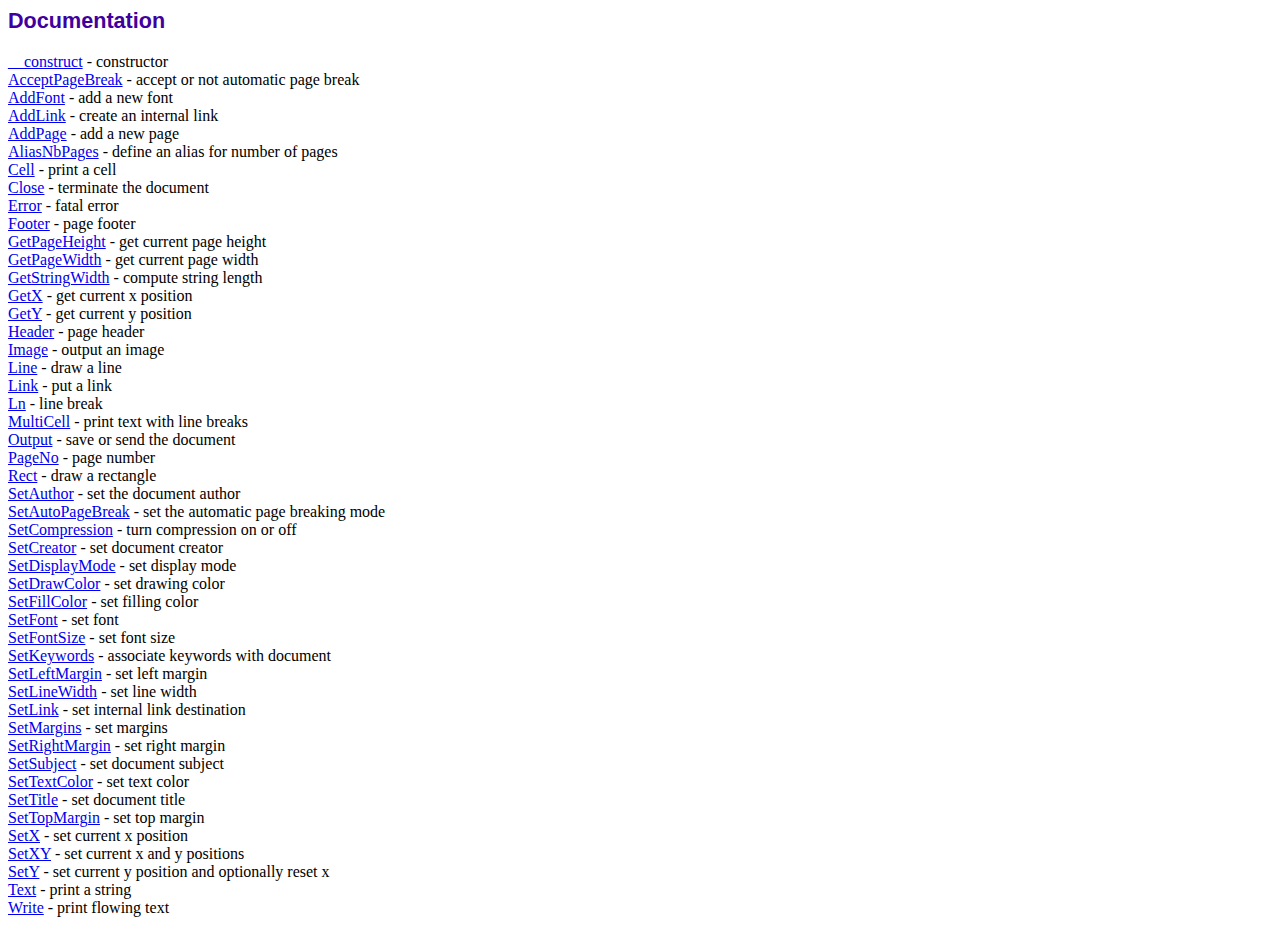
<file: fpdf/doc/index.htm>
<!DOCTYPE html PUBLIC "-//W3C//DTD HTML 4.01 Transitional//EN">
<html>
<head>
<meta http-equiv="Content-Type" content="text/html; charset=UTF-8">
<title>Documentation</title>
<link type="text/css" rel="stylesheet" href="../fpdf.css">
</head>
<body>
<h1>Documentation</h1>
<a href="__construct.htm">__construct</a> - constructor<br>
<a href="acceptpagebreak.htm">AcceptPageBreak</a> - accept or not automatic page break<br>
<a href="addfont.htm">AddFont</a> - add a new font<br>
<a href="addlink.htm">AddLink</a> - create an internal link<br>
<a href="addpage.htm">AddPage</a> - add a new page<br>
<a href="aliasnbpages.htm">AliasNbPages</a> - define an alias for number of pages<br>
<a href="cell.htm">Cell</a> - print a cell<br>
<a href="close.htm">Close</a> - terminate the document<br>
<a href="error.htm">Error</a> - fatal error<br>
<a href="footer.htm">Footer</a> - page footer<br>
<a href="getpageheight.htm">GetPageHeight</a> - get current page height<br>
<a href="getpagewidth.htm">GetPageWidth</a> - get current page width<br>
<a href="getstringwidth.htm">GetStringWidth</a> - compute string length<br>
<a href="getx.htm">GetX</a> - get current x position<br>
<a href="gety.htm">GetY</a> - get current y position<br>
<a href="header.htm">Header</a> - page header<br>
<a href="image.htm">Image</a> - output an image<br>
<a href="line.htm">Line</a> - draw a line<br>
<a href="link.htm">Link</a> - put a link<br>
<a href="ln.htm">Ln</a> - line break<br>
<a href="multicell.htm">MultiCell</a> - print text with line breaks<br>
<a href="output.htm">Output</a> - save or send the document<br>
<a href="pageno.htm">PageNo</a> - page number<br>
<a href="rect.htm">Rect</a> - draw a rectangle<br>
<a href="setauthor.htm">SetAuthor</a> - set the document author<br>
<a href="setautopagebreak.htm">SetAutoPageBreak</a> - set the automatic page breaking mode<br>
<a href="setcompression.htm">SetCompression</a> - turn compression on or off<br>
<a href="setcreator.htm">SetCreator</a> - set document creator<br>
<a href="setdisplaymode.htm">SetDisplayMode</a> - set display mode<br>
<a href="setdrawcolor.htm">SetDrawColor</a> - set drawing color<br>
<a href="setfillcolor.htm">SetFillColor</a> - set filling color<br>
<a href="setfont.htm">SetFont</a> - set font<br>
<a href="setfontsize.htm">SetFontSize</a> - set font size<br>
<a href="setkeywords.htm">SetKeywords</a> - associate keywords with document<br>
<a href="setleftmargin.htm">SetLeftMargin</a> - set left margin<br>
<a href="setlinewidth.htm">SetLineWidth</a> - set line width<br>
<a href="setlink.htm">SetLink</a> - set internal link destination<br>
<a href="setmargins.htm">SetMargins</a> - set margins<br>
<a href="setrightmargin.htm">SetRightMargin</a> - set right margin<br>
<a href="setsubject.htm">SetSubject</a> - set document subject<br>
<a href="settextcolor.htm">SetTextColor</a> - set text color<br>
<a href="settitle.htm">SetTitle</a> - set document title<br>
<a href="settopmargin.htm">SetTopMargin</a> - set top margin<br>
<a href="setx.htm">SetX</a> - set current x position<br>
<a href="setxy.htm">SetXY</a> - set current x and y positions<br>
<a href="sety.htm">SetY</a> - set current y position and optionally reset x<br>
<a href="text.htm">Text</a> - print a string<br>
<a href="write.htm">Write</a> - print flowing text<br>
</body>
</html>
</file>
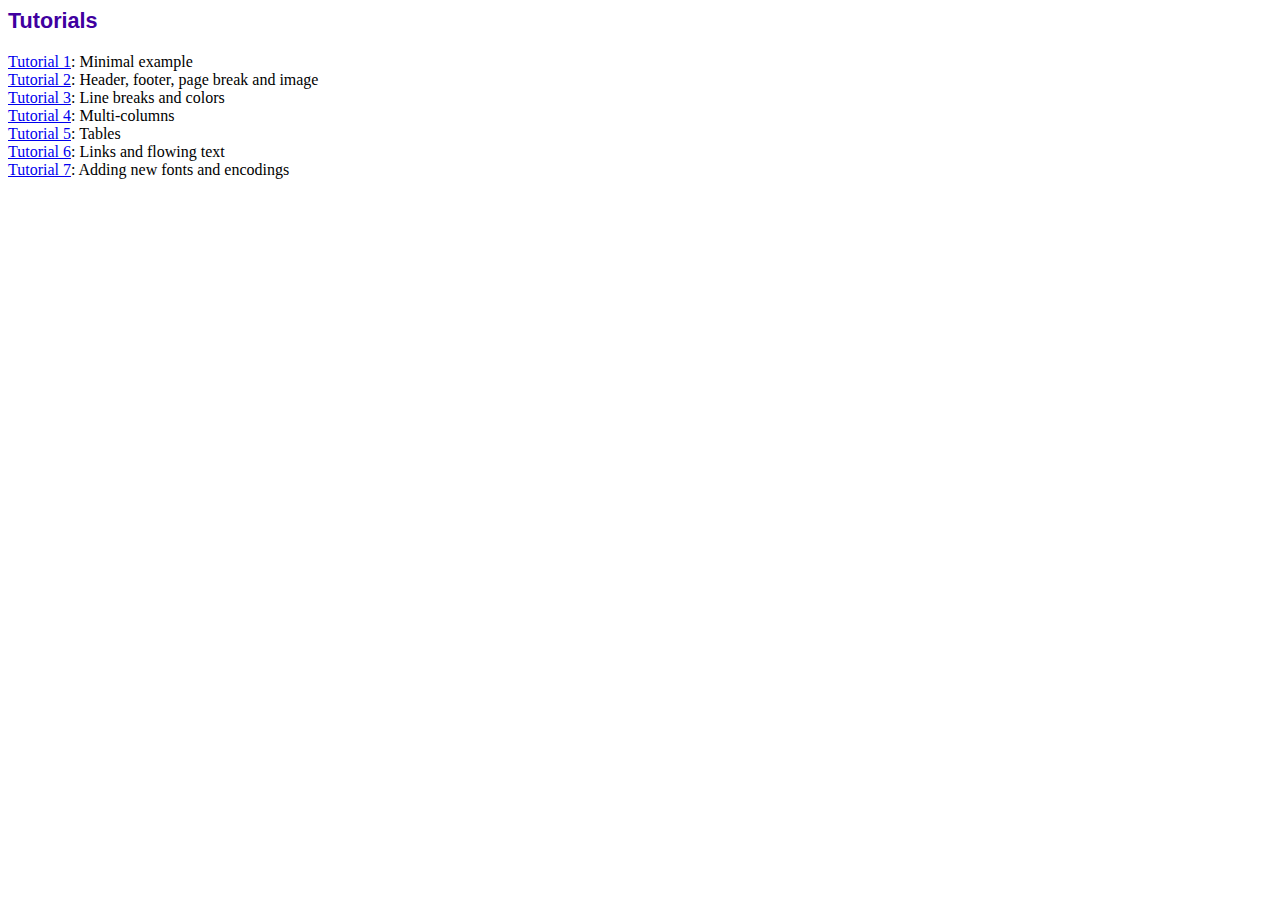
<file: fpdf/tutorial/index.htm>
<!DOCTYPE html PUBLIC "-//W3C//DTD HTML 4.01 Transitional//EN">
<html>
<head>
<meta http-equiv="Content-Type" content="text/html; charset=UTF-8">
<title>Tutorials</title>
<link type="text/css" rel="stylesheet" href="../fpdf.css">
</head>
<body>
<h1>Tutorials</h1>
<ul style="list-style-type:none; margin-left:0; padding-left:0">
<li><a href="tuto1.htm">Tutorial 1</a>: Minimal example</li>
<li><a href="tuto2.htm">Tutorial 2</a>: Header, footer, page break and image</li>
<li><a href="tuto3.htm">Tutorial 3</a>: Line breaks and colors</li>
<li><a href="tuto4.htm">Tutorial 4</a>: Multi-columns</li>
<li><a href="tuto5.htm">Tutorial 5</a>: Tables</li>
<li><a href="tuto6.htm">Tutorial 6</a>: Links and flowing text</li>
<li><a href="tuto7.htm">Tutorial 7</a>: Adding new fonts and encodings</li>
</ul>
</body>
</html>
</file>
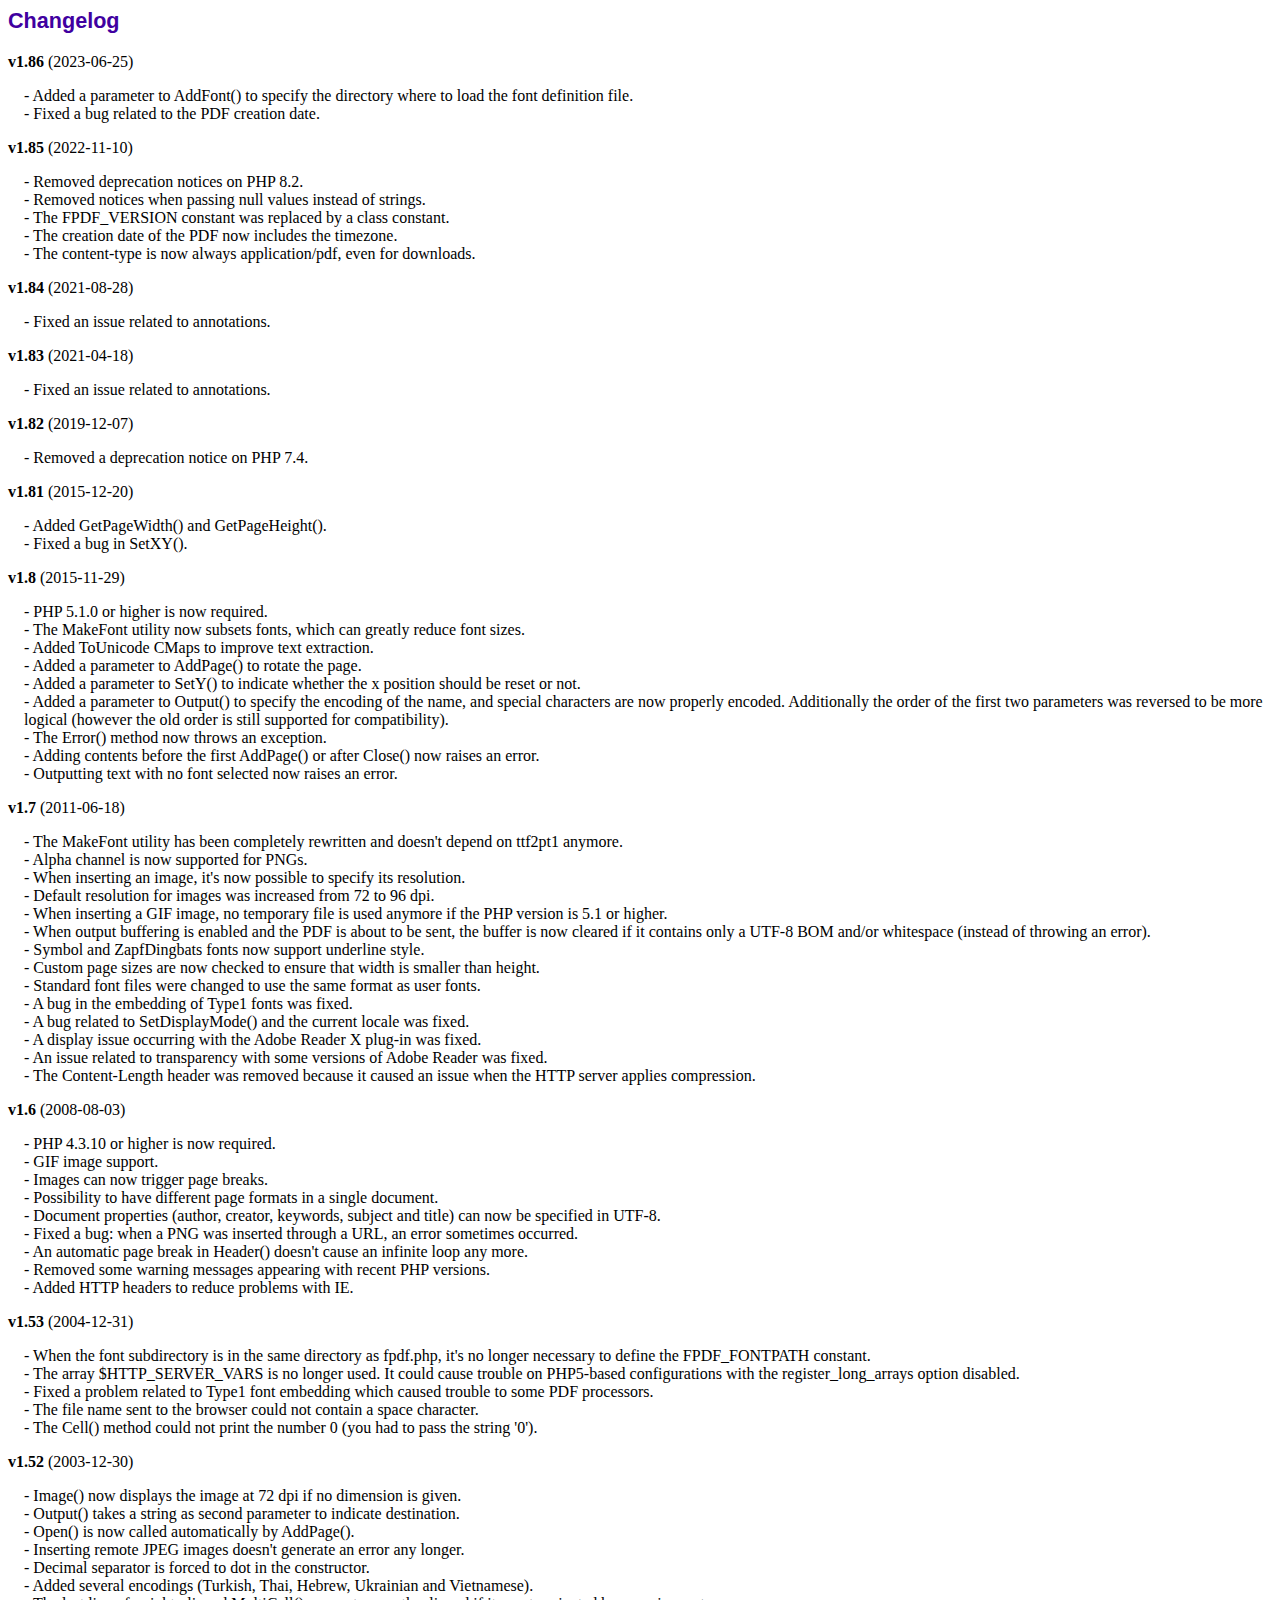
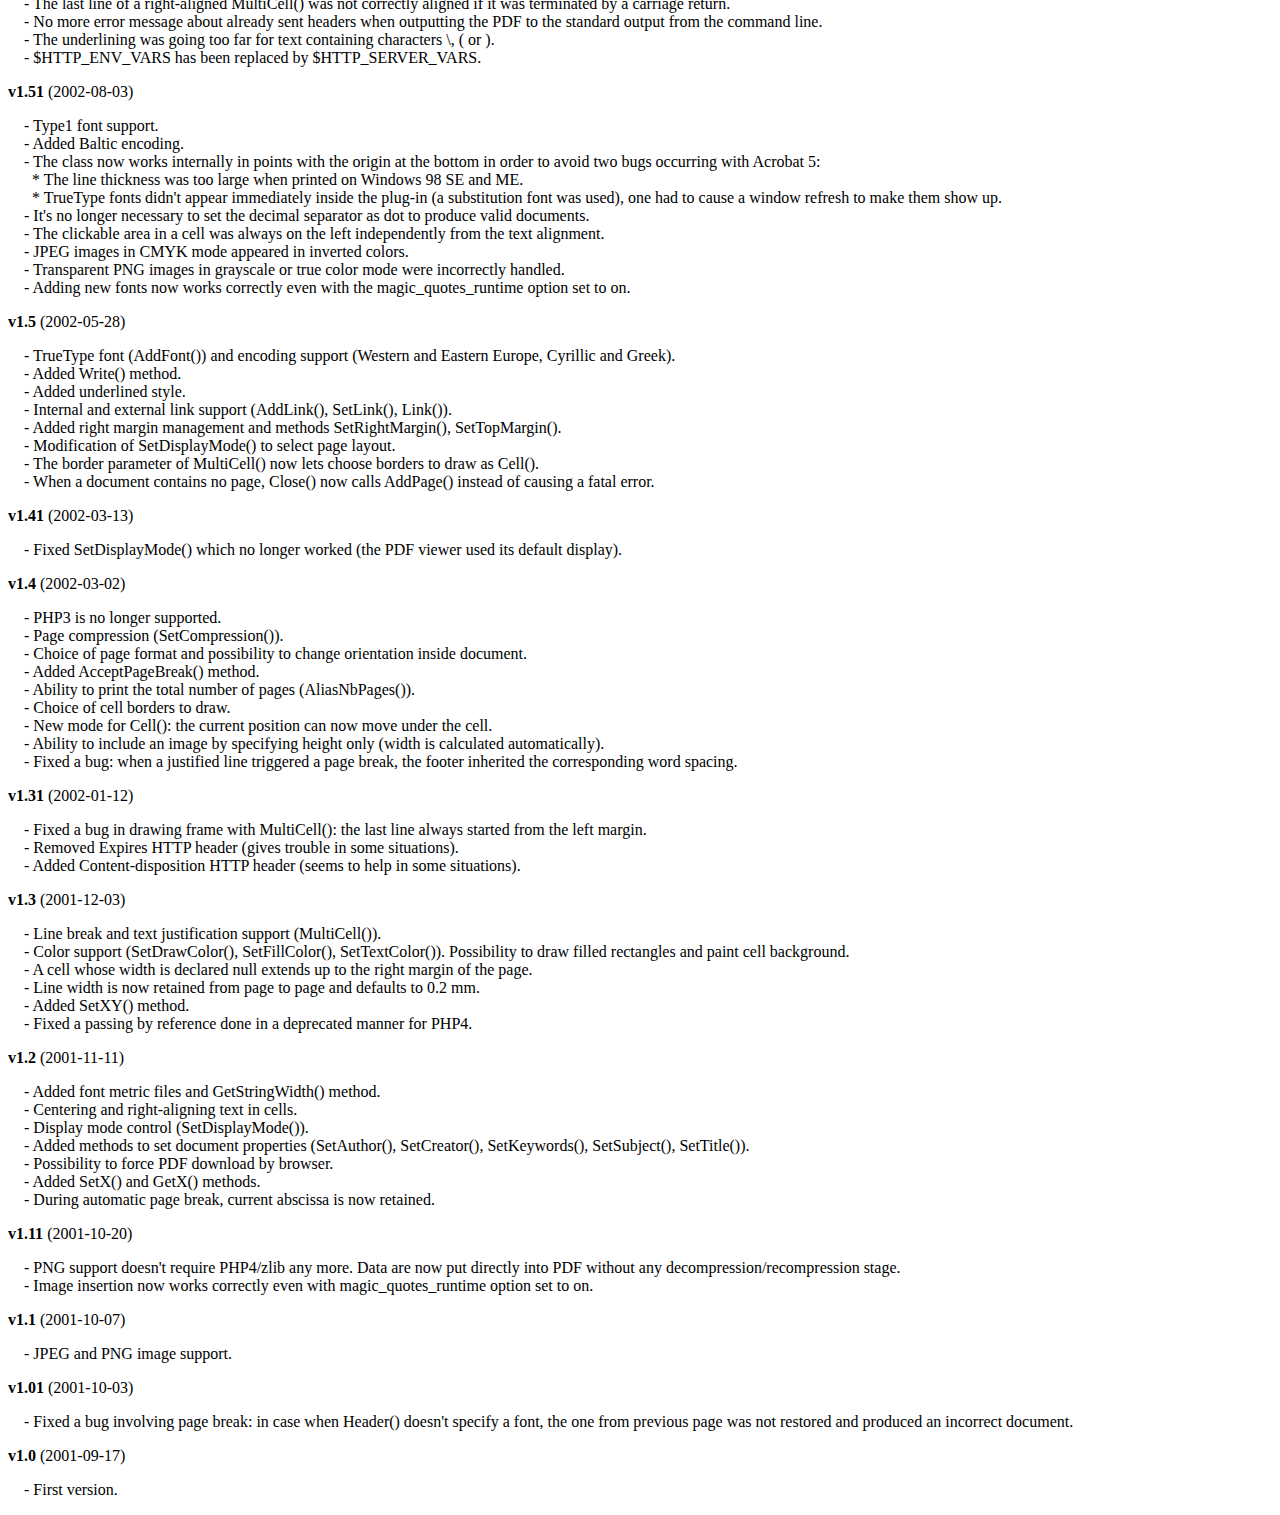
<file: fpdf/changelog.htm>
<!DOCTYPE html PUBLIC "-//W3C//DTD HTML 4.01 Transitional//EN">
<html>
<head>
<meta http-equiv="Content-Type" content="text/html; charset=UTF-8">
<title>Changelog</title>
<link type="text/css" rel="stylesheet" href="fpdf.css">
<style type="text/css">
dd {margin:1em 0 1em 1em}
</style>
</head>
<body>
<h1>Changelog</h1>
<dl>
<dt><strong>v1.86</strong> (2023-06-25)</dt>
<dd>
- Added a parameter to AddFont() to specify the directory where to load the font definition file.<br>
- Fixed a bug related to the PDF creation date.<br>
</dd>
<dt><strong>v1.85</strong> (2022-11-10)</dt>
<dd>
- Removed deprecation notices on PHP 8.2.<br>
- Removed notices when passing null values instead of strings.<br>
- The FPDF_VERSION constant was replaced by a class constant.<br>
- The creation date of the PDF now includes the timezone.<br>
- The content-type is now always application/pdf, even for downloads.<br>
</dd>
<dt><strong>v1.84</strong> (2021-08-28)</dt>
<dd>
- Fixed an issue related to annotations.<br>
</dd>
<dt><strong>v1.83</strong> (2021-04-18)</dt>
<dd>
- Fixed an issue related to annotations.<br>
</dd>
<dt><strong>v1.82</strong> (2019-12-07)</dt>
<dd>
- Removed a deprecation notice on PHP 7.4.<br>
</dd>
<dt><strong>v1.81</strong> (2015-12-20)</dt>
<dd>
- Added GetPageWidth() and GetPageHeight().<br>
- Fixed a bug in SetXY().<br>
</dd>
<dt><strong>v1.8</strong> (2015-11-29)</dt>
<dd>
- PHP 5.1.0 or higher is now required.<br>
- The MakeFont utility now subsets fonts, which can greatly reduce font sizes.<br>
- Added ToUnicode CMaps to improve text extraction.<br>
- Added a parameter to AddPage() to rotate the page.<br>
- Added a parameter to SetY() to indicate whether the x position should be reset or not.<br>
- Added a parameter to Output() to specify the encoding of the name, and special characters are now properly encoded. Additionally the order of the first two parameters was reversed to be more logical (however the old order is still supported for compatibility).<br>
- The Error() method now throws an exception.<br>
- Adding contents before the first AddPage() or after Close() now raises an error.<br>
- Outputting text with no font selected now raises an error.<br>
</dd>
<dt><strong>v1.7</strong> (2011-06-18)</dt>
<dd>
- The MakeFont utility has been completely rewritten and doesn't depend on ttf2pt1 anymore.<br>
- Alpha channel is now supported for PNGs.<br>
- When inserting an image, it's now possible to specify its resolution.<br>
- Default resolution for images was increased from 72 to 96 dpi.<br>
- When inserting a GIF image, no temporary file is used anymore if the PHP version is 5.1 or higher.<br>
- When output buffering is enabled and the PDF is about to be sent, the buffer is now cleared if it contains only a UTF-8 BOM and/or whitespace (instead of throwing an error).<br>
- Symbol and ZapfDingbats fonts now support underline style.<br>
- Custom page sizes are now checked to ensure that width is smaller than height.<br>
- Standard font files were changed to use the same format as user fonts.<br>
- A bug in the embedding of Type1 fonts was fixed.<br>
- A bug related to SetDisplayMode() and the current locale was fixed.<br>
- A display issue occurring with the Adobe Reader X plug-in was fixed.<br>
- An issue related to transparency with some versions of Adobe Reader was fixed.<br>
- The Content-Length header was removed because it caused an issue when the HTTP server applies compression.<br>
</dd>
<dt><strong>v1.6</strong> (2008-08-03)</dt>
<dd>
- PHP 4.3.10 or higher is now required.<br>
- GIF image support.<br>
- Images can now trigger page breaks.<br>
- Possibility to have different page formats in a single document.<br>
- Document properties (author, creator, keywords, subject and title) can now be specified in UTF-8.<br>
- Fixed a bug: when a PNG was inserted through a URL, an error sometimes occurred.<br>
- An automatic page break in Header() doesn't cause an infinite loop any more.<br>
- Removed some warning messages appearing with recent PHP versions.<br>
- Added HTTP headers to reduce problems with IE.<br>
</dd>
<dt><strong>v1.53</strong> (2004-12-31)</dt>
<dd>
- When the font subdirectory is in the same directory as fpdf.php, it's no longer necessary to define the FPDF_FONTPATH constant.<br>
- The array $HTTP_SERVER_VARS is no longer used. It could cause trouble on PHP5-based configurations with the register_long_arrays option disabled.<br>
- Fixed a problem related to Type1 font embedding which caused trouble to some PDF processors.<br>
- The file name sent to the browser could not contain a space character.<br>
- The Cell() method could not print the number 0 (you had to pass the string '0').<br>
</dd>
<dt><strong>v1.52</strong> (2003-12-30)</dt>
<dd>
- Image() now displays the image at 72 dpi if no dimension is given.<br>
- Output() takes a string as second parameter to indicate destination.<br>
- Open() is now called automatically by AddPage().<br>
- Inserting remote JPEG images doesn't generate an error any longer.<br>
- Decimal separator is forced to dot in the constructor.<br>
- Added several encodings (Turkish, Thai, Hebrew, Ukrainian and Vietnamese).<br>
- The last line of a right-aligned MultiCell() was not correctly aligned if it was terminated by a carriage return.<br>
- No more error message about already sent headers when outputting the PDF to the standard output from the command line.<br>
- The underlining was going too far for text containing characters \, ( or ).<br>
- $HTTP_ENV_VARS has been replaced by $HTTP_SERVER_VARS.<br>
</dd>
<dt><strong>v1.51</strong> (2002-08-03)</dt>
<dd>
- Type1 font support.<br>
- Added Baltic encoding.<br>
- The class now works internally in points with the origin at the bottom in order to avoid two bugs occurring with Acrobat 5:<br>&nbsp;&nbsp;* The line thickness was too large when printed on Windows 98 SE and ME.<br>&nbsp;&nbsp;* TrueType fonts didn't appear immediately inside the plug-in (a substitution font was used), one had to cause a window refresh to make them show up.<br>
- It's no longer necessary to set the decimal separator as dot to produce valid documents.<br>
- The clickable area in a cell was always on the left independently from the text alignment.<br>
- JPEG images in CMYK mode appeared in inverted colors.<br>
- Transparent PNG images in grayscale or true color mode were incorrectly handled.<br>
- Adding new fonts now works correctly even with the magic_quotes_runtime option set to on.<br>
</dd>
<dt><strong>v1.5</strong> (2002-05-28)</dt>
<dd>
- TrueType font (AddFont()) and encoding support (Western and Eastern Europe, Cyrillic and Greek).<br>
- Added Write() method.<br>
- Added underlined style.<br>
- Internal and external link support (AddLink(), SetLink(), Link()).<br>
- Added right margin management and methods SetRightMargin(), SetTopMargin().<br>
- Modification of SetDisplayMode() to select page layout.<br>
- The border parameter of MultiCell() now lets choose borders to draw as Cell().<br>
- When a document contains no page, Close() now calls AddPage() instead of causing a fatal error.<br>
</dd>
<dt><strong>v1.41</strong> (2002-03-13)</dt>
<dd>
- Fixed SetDisplayMode() which no longer worked (the PDF viewer used its default display).<br>
</dd>
<dt><strong>v1.4</strong> (2002-03-02)</dt>
<dd>
- PHP3 is no longer supported.<br>
- Page compression (SetCompression()).<br>
- Choice of page format and possibility to change orientation inside document.<br>
- Added AcceptPageBreak() method.<br>
- Ability to print the total number of pages (AliasNbPages()).<br>
- Choice of cell borders to draw.<br>
- New mode for Cell(): the current position can now move under the cell.<br>
- Ability to include an image by specifying height only (width is calculated automatically).<br>
- Fixed a bug: when a justified line triggered a page break, the footer inherited the corresponding word spacing.<br>
</dd>
<dt><strong>v1.31</strong> (2002-01-12)</dt>
<dd>
- Fixed a bug in drawing frame with MultiCell(): the last line always started from the left margin.<br>
- Removed Expires HTTP header (gives trouble in some situations).<br>
- Added Content-disposition HTTP header (seems to help in some situations).<br>
</dd>
<dt><strong>v1.3</strong> (2001-12-03)</dt>
<dd>
- Line break and text justification support (MultiCell()).<br>
- Color support (SetDrawColor(), SetFillColor(), SetTextColor()). Possibility to draw filled rectangles and paint cell background.<br>
- A cell whose width is declared null extends up to the right margin of the page.<br>
- Line width is now retained from page to page and defaults to 0.2 mm.<br>
- Added SetXY() method.<br>
- Fixed a passing by reference done in a deprecated manner for PHP4.<br>
</dd>
<dt><strong>v1.2</strong> (2001-11-11)</dt>
<dd>
- Added font metric files and GetStringWidth() method.<br>
- Centering and right-aligning text in cells.<br>
- Display mode control (SetDisplayMode()).<br>
- Added methods to set document properties (SetAuthor(), SetCreator(), SetKeywords(), SetSubject(), SetTitle()).<br>
- Possibility to force PDF download by browser.<br>
- Added SetX() and GetX() methods.<br>
- During automatic page break, current abscissa is now retained.<br>
</dd>
<dt><strong>v1.11</strong> (2001-10-20)</dt>
<dd>
- PNG support doesn't require PHP4/zlib any more. Data are now put directly into PDF without any decompression/recompression stage.<br>
- Image insertion now works correctly even with magic_quotes_runtime option set to on.<br>
</dd>
<dt><strong>v1.1</strong> (2001-10-07)</dt>
<dd>
- JPEG and PNG image support.<br>
</dd>
<dt><strong>v1.01</strong> (2001-10-03)</dt>
<dd>
- Fixed a bug involving page break: in case when Header() doesn't specify a font, the one from previous page was not restored and produced an incorrect document.<br>
</dd>
<dt><strong>v1.0</strong> (2001-09-17)</dt>
<dd>
- First version.<br>
</dd>
</dl>
</body>
</html>
</file>
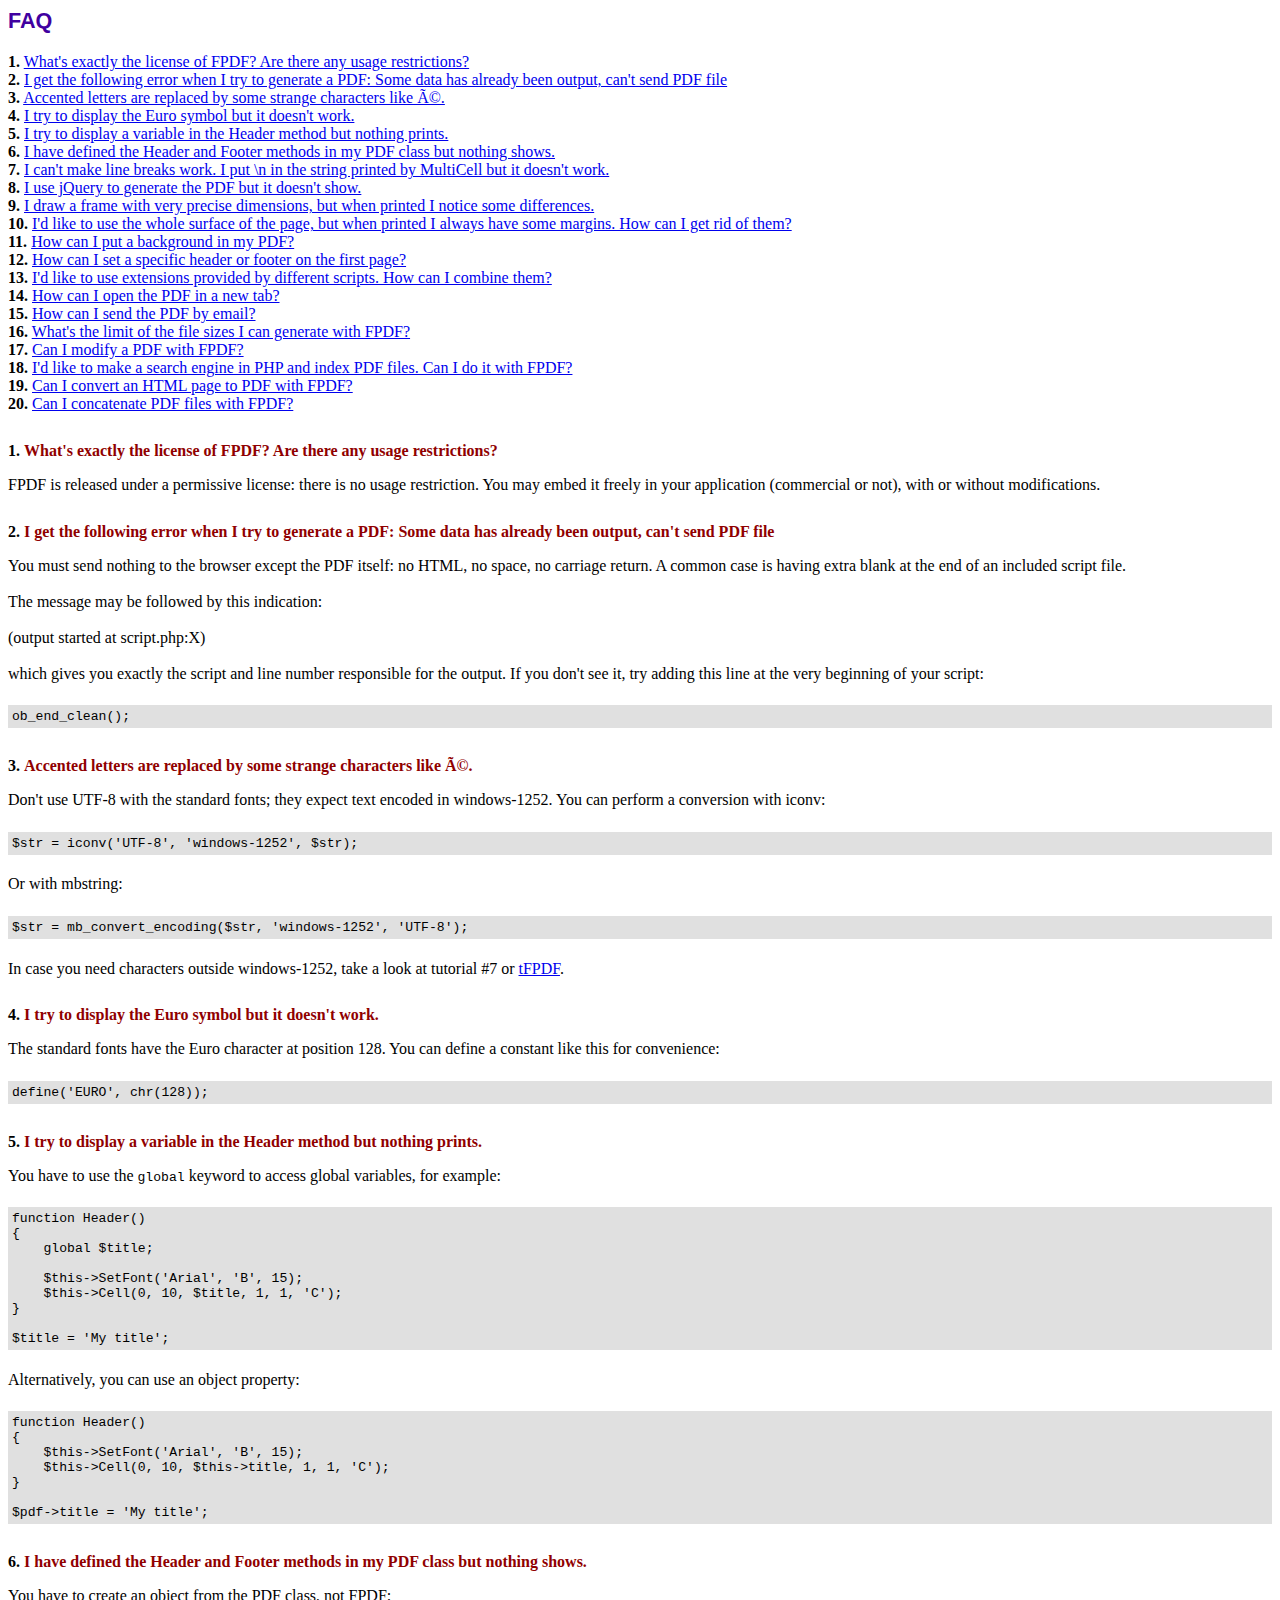
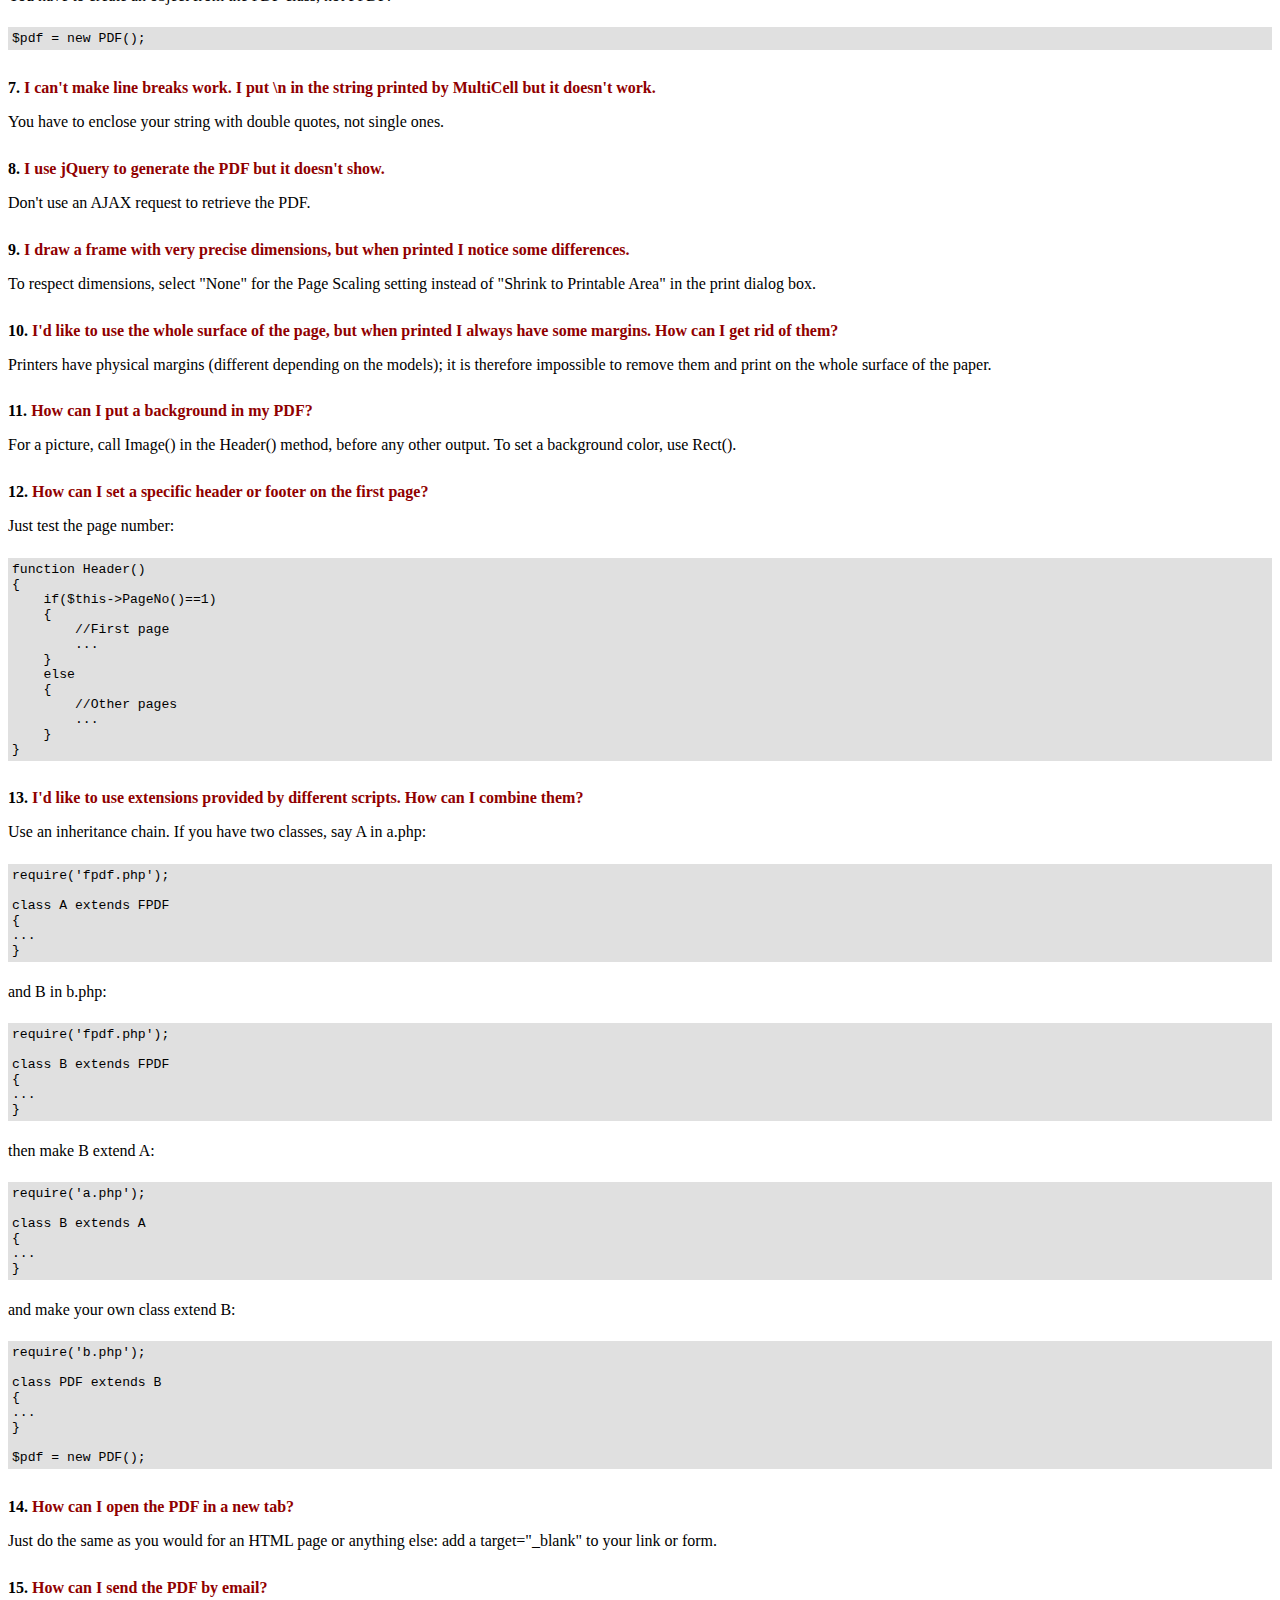
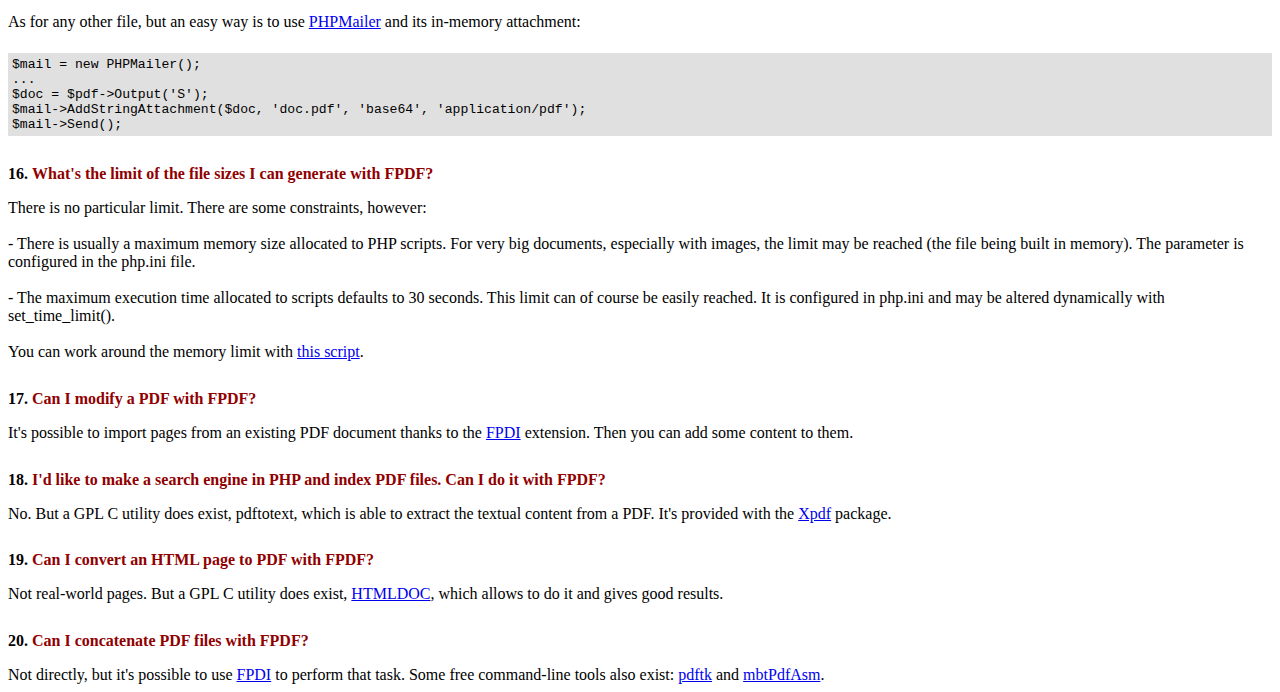
<file: fpdf/FAQ.htm>
<!DOCTYPE html PUBLIC "-//W3C//DTD HTML 4.01 Transitional//EN">
<html>
<head>
<meta http-equiv="Content-Type" content="text/html; charset=UTF-8">
<title>FAQ</title>
<link type="text/css" rel="stylesheet" href="fpdf.css">
<style type="text/css">
ul {list-style-type:none; margin:0; padding:0}
ul#answers li {margin-top:1.8em}
.question {font-weight:bold; color:#900000}
</style>
</head>
<body>
<h1>FAQ</h1>
<ul>
<li><b>1.</b> <a href='#q1'>What's exactly the license of FPDF? Are there any usage restrictions?</a></li>
<li><b>2.</b> <a href='#q2'>I get the following error when I try to generate a PDF: Some data has already been output, can't send PDF file</a></li>
<li><b>3.</b> <a href='#q3'>Accented letters are replaced by some strange characters like Ã©.</a></li>
<li><b>4.</b> <a href='#q4'>I try to display the Euro symbol but it doesn't work.</a></li>
<li><b>5.</b> <a href='#q5'>I try to display a variable in the Header method but nothing prints.</a></li>
<li><b>6.</b> <a href='#q6'>I have defined the Header and Footer methods in my PDF class but nothing shows.</a></li>
<li><b>7.</b> <a href='#q7'>I can't make line breaks work. I put \n in the string printed by MultiCell but it doesn't work.</a></li>
<li><b>8.</b> <a href='#q8'>I use jQuery to generate the PDF but it doesn't show.</a></li>
<li><b>9.</b> <a href='#q9'>I draw a frame with very precise dimensions, but when printed I notice some differences.</a></li>
<li><b>10.</b> <a href='#q10'>I'd like to use the whole surface of the page, but when printed I always have some margins. How can I get rid of them?</a></li>
<li><b>11.</b> <a href='#q11'>How can I put a background in my PDF?</a></li>
<li><b>12.</b> <a href='#q12'>How can I set a specific header or footer on the first page?</a></li>
<li><b>13.</b> <a href='#q13'>I'd like to use extensions provided by different scripts. How can I combine them?</a></li>
<li><b>14.</b> <a href='#q14'>How can I open the PDF in a new tab?</a></li>
<li><b>15.</b> <a href='#q15'>How can I send the PDF by email?</a></li>
<li><b>16.</b> <a href='#q16'>What's the limit of the file sizes I can generate with FPDF?</a></li>
<li><b>17.</b> <a href='#q17'>Can I modify a PDF with FPDF?</a></li>
<li><b>18.</b> <a href='#q18'>I'd like to make a search engine in PHP and index PDF files. Can I do it with FPDF?</a></li>
<li><b>19.</b> <a href='#q19'>Can I convert an HTML page to PDF with FPDF?</a></li>
<li><b>20.</b> <a href='#q20'>Can I concatenate PDF files with FPDF?</a></li>
</ul>

<ul id='answers'>
<li id='q1'>
<p><b>1.</b> <span class='question'>What's exactly the license of FPDF? Are there any usage restrictions?</span></p>
FPDF is released under a permissive license: there is no usage restriction. You may embed it
freely in your application (commercial or not), with or without modifications.
</li>

<li id='q2'>
<p><b>2.</b> <span class='question'>I get the following error when I try to generate a PDF: Some data has already been output, can't send PDF file</span></p>
You must send nothing to the browser except the PDF itself: no HTML, no space, no carriage return. A common
case is having extra blank at the end of an included script file.<br>
<br>
The message may be followed by this indication:<br>
<br>
(output started at script.php:X)<br>
<br>
which gives you exactly the script and line number responsible for the output. If you don't see it,
try adding this line at the very beginning of your script:
<div class="doc-source">
<pre><code>ob_end_clean();</code></pre>
</div>
</li>

<li id='q3'>
<p><b>3.</b> <span class='question'>Accented letters are replaced by some strange characters like Ã©.</span></p>
Don't use UTF-8 with the standard fonts; they expect text encoded in windows-1252.
You can perform a conversion with iconv:
<div class="doc-source">
<pre><code>$str = iconv('UTF-8', 'windows-1252', $str);</code></pre>
</div>
Or with mbstring:
<div class="doc-source">
<pre><code>$str = mb_convert_encoding($str, 'windows-1252', 'UTF-8');</code></pre>
</div>
In case you need characters outside windows-1252, take a look at tutorial #7 or
<a href="http://www.fpdf.org/?go=script&amp;id=92" target="_blank">tFPDF</a>.
</li>

<li id='q4'>
<p><b>4.</b> <span class='question'>I try to display the Euro symbol but it doesn't work.</span></p>
The standard fonts have the Euro character at position 128. You can define a constant like this
for convenience:
<div class="doc-source">
<pre><code>define('EURO', chr(128));</code></pre>
</div>
</li>

<li id='q5'>
<p><b>5.</b> <span class='question'>I try to display a variable in the Header method but nothing prints.</span></p>
You have to use the <code>global</code> keyword to access global variables, for example:
<div class="doc-source">
<pre><code>function Header()
{
    global $title;

    $this-&gt;SetFont('Arial', 'B', 15);
    $this-&gt;Cell(0, 10, $title, 1, 1, 'C');
}

$title = 'My title';</code></pre>
</div>
Alternatively, you can use an object property:
<div class="doc-source">
<pre><code>function Header()
{
    $this-&gt;SetFont('Arial', 'B', 15);
    $this-&gt;Cell(0, 10, $this-&gt;title, 1, 1, 'C');
}

$pdf-&gt;title = 'My title';</code></pre>
</div>
</li>

<li id='q6'>
<p><b>6.</b> <span class='question'>I have defined the Header and Footer methods in my PDF class but nothing shows.</span></p>
You have to create an object from the PDF class, not FPDF:
<div class="doc-source">
<pre><code>$pdf = new PDF();</code></pre>
</div>
</li>

<li id='q7'>
<p><b>7.</b> <span class='question'>I can't make line breaks work. I put \n in the string printed by MultiCell but it doesn't work.</span></p>
You have to enclose your string with double quotes, not single ones.
</li>

<li id='q8'>
<p><b>8.</b> <span class='question'>I use jQuery to generate the PDF but it doesn't show.</span></p>
Don't use an AJAX request to retrieve the PDF.
</li>

<li id='q9'>
<p><b>9.</b> <span class='question'>I draw a frame with very precise dimensions, but when printed I notice some differences.</span></p>
To respect dimensions, select "None" for the Page Scaling setting instead of "Shrink to Printable Area" in the print dialog box.
</li>

<li id='q10'>
<p><b>10.</b> <span class='question'>I'd like to use the whole surface of the page, but when printed I always have some margins. How can I get rid of them?</span></p>
Printers have physical margins (different depending on the models); it is therefore impossible to remove
them and print on the whole surface of the paper.
</li>

<li id='q11'>
<p><b>11.</b> <span class='question'>How can I put a background in my PDF?</span></p>
For a picture, call Image() in the Header() method, before any other output. To set a background color, use Rect().
</li>

<li id='q12'>
<p><b>12.</b> <span class='question'>How can I set a specific header or footer on the first page?</span></p>
Just test the page number:
<div class="doc-source">
<pre><code>function Header()
{
    if($this-&gt;PageNo()==1)
    {
        //First page
        ...
    }
    else
    {
        //Other pages
        ...
    }
}</code></pre>
</div>
</li>

<li id='q13'>
<p><b>13.</b> <span class='question'>I'd like to use extensions provided by different scripts. How can I combine them?</span></p>
Use an inheritance chain. If you have two classes, say A in a.php:
<div class="doc-source">
<pre><code>require('fpdf.php');

class A extends FPDF
{
...
}</code></pre>
</div>
and B in b.php:
<div class="doc-source">
<pre><code>require('fpdf.php');

class B extends FPDF
{
...
}</code></pre>
</div>
then make B extend A:
<div class="doc-source">
<pre><code>require('a.php');

class B extends A
{
...
}</code></pre>
</div>
and make your own class extend B:
<div class="doc-source">
<pre><code>require('b.php');

class PDF extends B
{
...
}

$pdf = new PDF();</code></pre>
</div>
</li>

<li id='q14'>
<p><b>14.</b> <span class='question'>How can I open the PDF in a new tab?</span></p>
Just do the same as you would for an HTML page or anything else: add a target="_blank" to your link or form.
</li>

<li id='q15'>
<p><b>15.</b> <span class='question'>How can I send the PDF by email?</span></p>
As for any other file, but an easy way is to use <a href="https://github.com/PHPMailer/PHPMailer" target="_blank">PHPMailer</a> and
its in-memory attachment:
<div class="doc-source">
<pre><code>$mail = new PHPMailer();
...
$doc = $pdf-&gt;Output('S');
$mail-&gt;AddStringAttachment($doc, 'doc.pdf', 'base64', 'application/pdf');
$mail-&gt;Send();</code></pre>
</div>
</li>

<li id='q16'>
<p><b>16.</b> <span class='question'>What's the limit of the file sizes I can generate with FPDF?</span></p>
There is no particular limit. There are some constraints, however:
<br>
<br>
- There is usually a maximum memory size allocated to PHP scripts. For very big documents,
especially with images, the limit may be reached (the file being built in memory). The
parameter is configured in the php.ini file.
<br>
<br>
- The maximum execution time allocated to scripts defaults to 30 seconds. This limit can of course
be easily reached. It is configured in php.ini and may be altered dynamically with set_time_limit().
<br>
<br>
You can work around the memory limit with <a href="http://www.fpdf.org/?go=script&amp;id=76" target="_blank">this script</a>.
</li>

<li id='q17'>
<p><b>17.</b> <span class='question'>Can I modify a PDF with FPDF?</span></p>
It's possible to import pages from an existing PDF document thanks to the
<a href="https://www.setasign.com/products/fpdi/about/" target="_blank">FPDI</a> extension.
Then you can add some content to them.
</li>

<li id='q18'>
<p><b>18.</b> <span class='question'>I'd like to make a search engine in PHP and index PDF files. Can I do it with FPDF?</span></p>
No. But a GPL C utility does exist, pdftotext, which is able to extract the textual content from a PDF.
It's provided with the <a href="https://www.xpdfreader.com" target="_blank">Xpdf</a> package.
</li>

<li id='q19'>
<p><b>19.</b> <span class='question'>Can I convert an HTML page to PDF with FPDF?</span></p>
Not real-world pages. But a GPL C utility does exist, <a href="https://www.msweet.org/htmldoc/" target="_blank">HTMLDOC</a>,
which allows to do it and gives good results.
</li>

<li id='q20'>
<p><b>20.</b> <span class='question'>Can I concatenate PDF files with FPDF?</span></p>
Not directly, but it's possible to use <a href="https://www.setasign.com/products/fpdi/demos/concatenate-fake/" target="_blank">FPDI</a>
to perform that task. Some free command-line tools also exist:
<a href="https://www.pdflabs.com/tools/pdftk-the-pdf-toolkit/" target="_blank">pdftk</a> and
<a href="http://thierry.schmit.free.fr/spip/spip.php?article15" target="_blank">mbtPdfAsm</a>.
</li>
</ul>
</body>
</html>
</file>
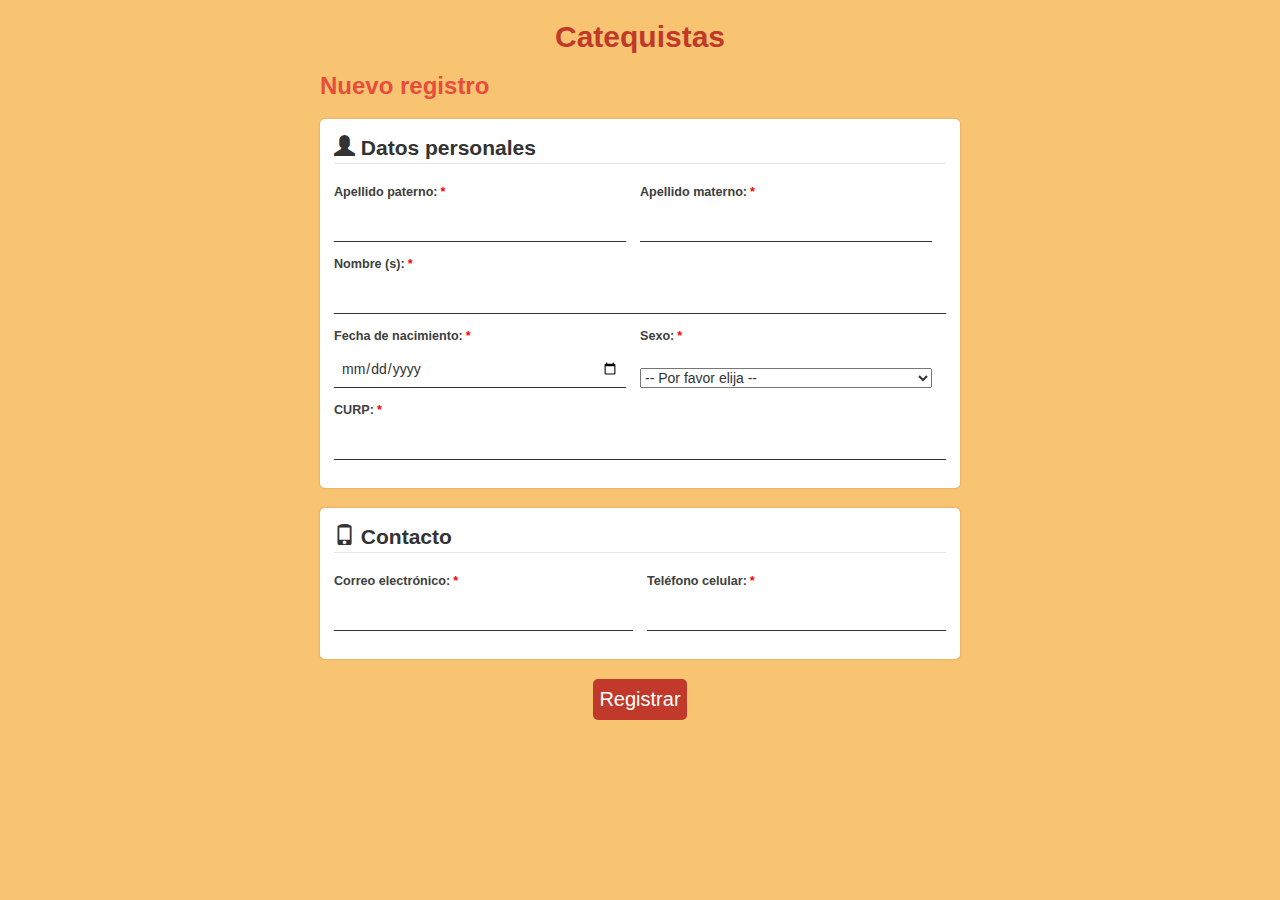
<file: Templates/AddCatequista.html>
<!DOCTYPE html>
<html>
<head>
	<meta charset="utf-8">
	<meta http-equiv="X-UA-Compatible" content="IE=edge">
	<meta name="viewport" content="width=device-width, initial-scale=1">
	<title>Inscripción</title>
	<link rel="stylesheet" href="css/style_index.css"/>
	<link rel="stylesheet" href="https://maxcdn.bootstrapcdn.com/bootstrap/3.3.5/css/bootstrap.min.css">
    <link rel="stylesheet" href="https://cdnjs.cloudflare.com/ajax/libs/font-awesome/4.7.0/css/font-awesome.min.css">
    <link rel="stylesheet" href="https://cdn.jsdelivr.net/npm/bootstrap-icons@1.7.2/font/bootstrap-icons.css">  
    <script src="https://cdnjs.cloudflare.com/ajax/libs/jquery/3.6.4/jquery.js" integrity="sha512-6DC1eE3AWg1bgitkoaRM1lhY98PxbMIbhgYCGV107aZlyzzvaWCW1nJW2vDuYQm06hXrW0As6OGKcIaAVWnHJw==" crossorigin="anonymous" referrerpolicy="no-referrer"></script>
</head>

<body class="body">

	<div class="encabezado">
		<h2><b>Catequistas</b></h2>
	</div>

<form name="f1" method="POST" id="form" action="saveCatequistas.php">
	<div class="encabezado_section">
		<h3><b>Nuevo registro</b></h3>
	</div>

	
	<div class="sheet floaty">
		<legend><b><span class="glyphicon glyphicon-user"></span> Datos personales</b></legend>

		<div class="multi_input_line">
			<fieldset class="two_line_labeled_input">
				<label class="is-required">Apellido paterno:</label>
				<input type="text" name="apellido_paterno"  required>
			</fieldset>
			<fieldset class="two_line_labeled_input">
				<label class="is-required">Apellido materno:</label>
				<input type="text" name="apellido_materno"  required>
			</fieldset>
			<fieldset class="two_line_labeled_input">
				<label class="is-required">Nombre (s):</label>
				<input type="text" name="nombre"  required>
			</fieldset>
		</div>

		<div class="multi_input_line">
		<fieldset class="two_line_labeled_input">
			<label class="is-required">Fecha de nacimiento:</label>
			<input type="date" name="fechaNacimiento" required>
		</fieldset>
			<fieldset class="two_line_labeled_input">
				<label class="is-required">Sexo:</label>
				<select name="sexo" required>
					<option value="">-- Por favor elija --</option>
                    <option value=1>Hombre</option>
                    <option value=2>Mujer</option>
				</select>
			</fieldset>
			<fieldset class="two_line_labeled_input">
				<label class="is-required">CURP:</label>
				<input type="text" name="CURP"   pattern="^([A-Z][AEIOUX][A-Z]{2}\d{2}(?:0[1-9]|1[0-2])(?:0[1-9]|[12]\d|3[01])[HM](?:AS|B[CS]|C[CLMSH]|D[FG]|G[TR]|HG|JC|M[CNS]|N[ETL]|OC|PL|Q[TR]|S[PLR]|T[CSL]|VZ|YN|ZS)[B-DF-HJ-NP-TV-Z]{3}[A-Z\d])(\d)$" required>
			</fieldset>
		</div>

	</div>


    <div class="sheet floaty">
		<legend><b><span class="glyphicon glyphicon-phone"></span> Contacto</b></legend>

		<div class="multi_input_line">
			<fieldset class="two_line_labeled_input">
				<label class="is-required">Correo electrónico:</label>
				<input type="email" name="email" required>
			</fieldset>
			<fieldset class="two_line_labeled_input">
				<label class="is-required">Teléfono celular:</label>
				<input id="phone" type="tel" name="telefono" required/>
			</fieldset>
		</div>
	</div>


<div style="text-align:center;">
    <input id="agregar" class="b-isbn" type="submit" name="b_add" value="Registrar"/>
</div>
<br><br>
</form>
</body>

</html>
</file>
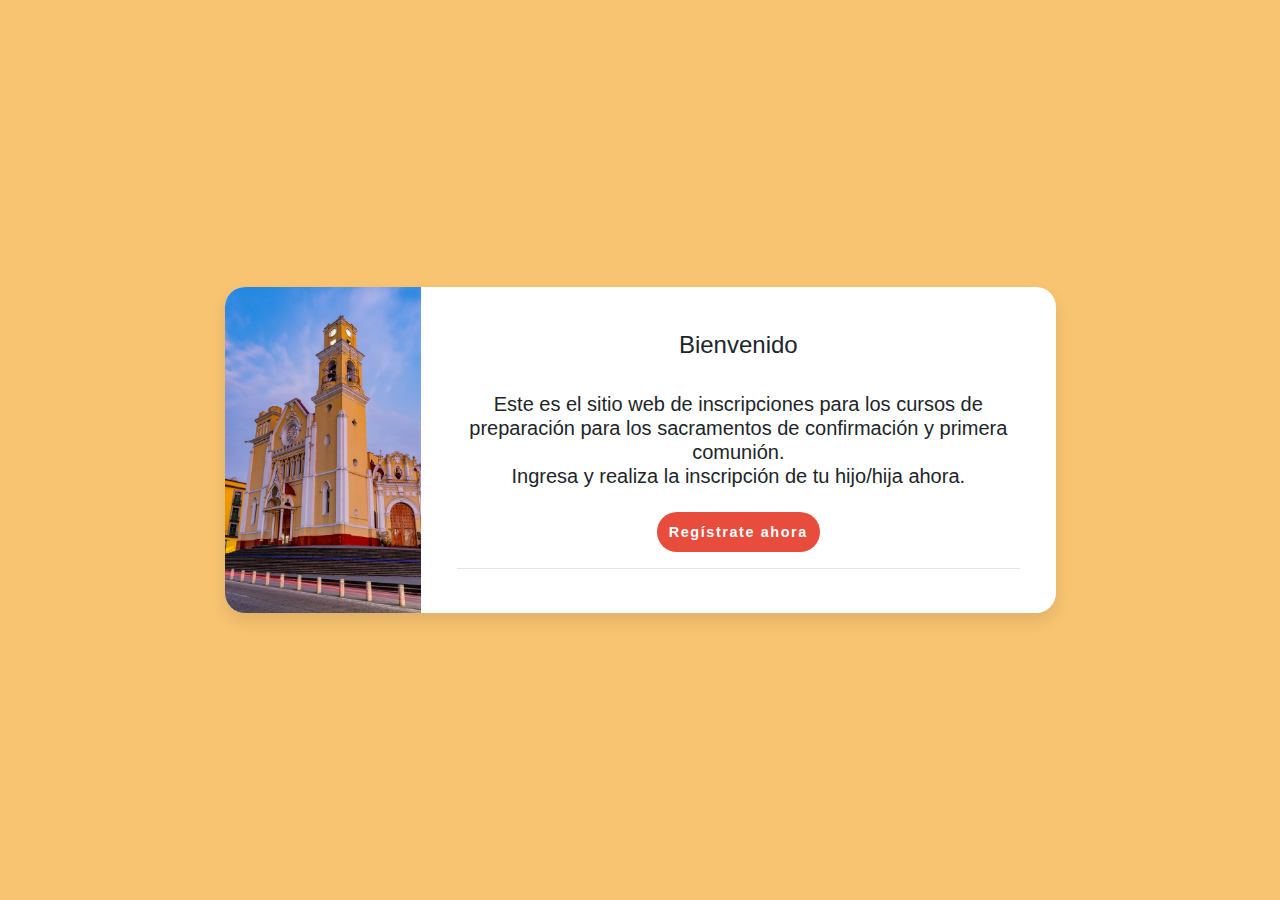
<file: Templates/login.html>
<!DOCTYPE html>
<html lang="en">
    <head>
        <title>Login Form</title>
        <meta charset="utf-8">
        <meta name="viewport" content="width=device-width, initial-scale=1, shrink-to-fit=no">
        <link rel="stylesheet" type="text/css" href="css/style_login.css">
        <link rel="stylesheet" href="https://stackpath.bootstrapcdn.com/bootstrap/4.5.0/css/bootstrap.min.css">
        <link href="https://stackpath.bootstrapcdn.com/font-awesome/4.7.0/css/font-awesome.min.css" rel="stylesheet">
        <script src="https://code.jquery.com/jquery-3.5.1.slim.min.js"></script>
      </head>
<body>
    <div class="container">
      <div class="row px-3">
        <div class="col-lg-10 col-xl-9 card flex-row mx-auto px-0">
          <div class="img-left d-none d-md-flex"></div>
  
          <div class="card-body">
            <h4 class="title text-center mt-4">
              Bienvenido
            </h4>
            <h5 class="title text-center mt-4">
              Este es el sitio web de inscripciones para los cursos de preparación para los sacramentos de confirmación y primera comunión.
              <br>
              Ingresa y realiza la inscripción de tu hijo/hija ahora.
            </h5>
            <form class="form-box px-3">
           
            
   
              <div class="mb-3" style="text-align: center;">
                  <a id="btn_ingresar" href="NuevoRegistro.php">Regístrate ahora</a>
              </div>  
             
  
              <hr class="my-4">
  
           
            </form>
          </div>
        </div>
      </div>
    </div>
  </body>
</html>
</file>
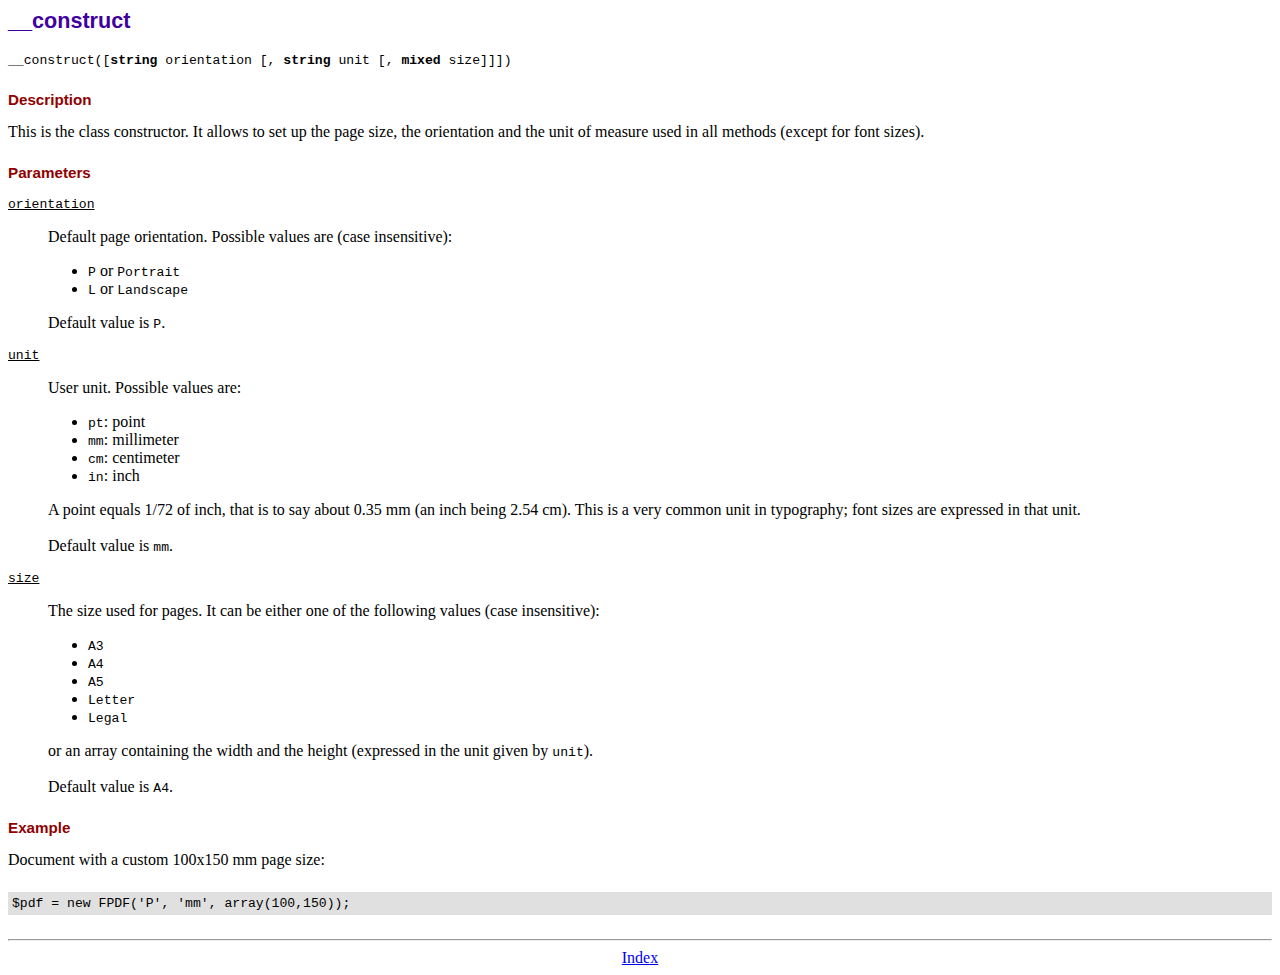
<file: fpdf/doc/__construct.htm>
<!DOCTYPE html PUBLIC "-//W3C//DTD HTML 4.01 Transitional//EN">
<html>
<head>
<meta http-equiv="Content-Type" content="text/html; charset=UTF-8">
<title>__construct</title>
<link type="text/css" rel="stylesheet" href="../fpdf.css">
</head>
<body>
<h1>__construct</h1>
<code>__construct([<b>string</b> orientation [, <b>string</b> unit [, <b>mixed</b> size]]])</code>
<h2>Description</h2>
This is the class constructor. It allows to set up the page size, the orientation and the
unit of measure used in all methods (except for font sizes).
<h2>Parameters</h2>
<dl class="param">
<dt><code>orientation</code></dt>
<dd>
Default page orientation. Possible values are (case insensitive):
<ul>
<li><code>P</code> or <code>Portrait</code></li>
<li><code>L</code> or <code>Landscape</code></li>
</ul>
Default value is <code>P</code>.
</dd>
<dt><code>unit</code></dt>
<dd>
User unit. Possible values are:
<ul>
<li><code>pt</code>: point</li>
<li><code>mm</code>: millimeter</li>
<li><code>cm</code>: centimeter</li>
<li><code>in</code>: inch</li>
</ul>
A point equals 1/72 of inch, that is to say about 0.35 mm (an inch being 2.54 cm). This
is a very common unit in typography; font sizes are expressed in that unit.
<br>
<br>
Default value is <code>mm</code>.
</dd>
<dt><code>size</code></dt>
<dd>
The size used for pages. It can be either one of the following values (case insensitive):
<ul>
<li><code>A3</code></li>
<li><code>A4</code></li>
<li><code>A5</code></li>
<li><code>Letter</code></li>
<li><code>Legal</code></li>
</ul>
or an array containing the width and the height (expressed in the unit given by <code>unit</code>).<br>
<br>
Default value is <code>A4</code>.
</dd>
</dl>
<h2>Example</h2>
Document with a custom 100x150 mm page size:
<div class="doc-source">
<pre><code>$pdf = new FPDF('P', 'mm', array(100,150));</code></pre>
</div>
<hr style="margin-top:1.5em">
<div style="text-align:center"><a href="index.htm">Index</a></div>
</body>
</html>
</file>
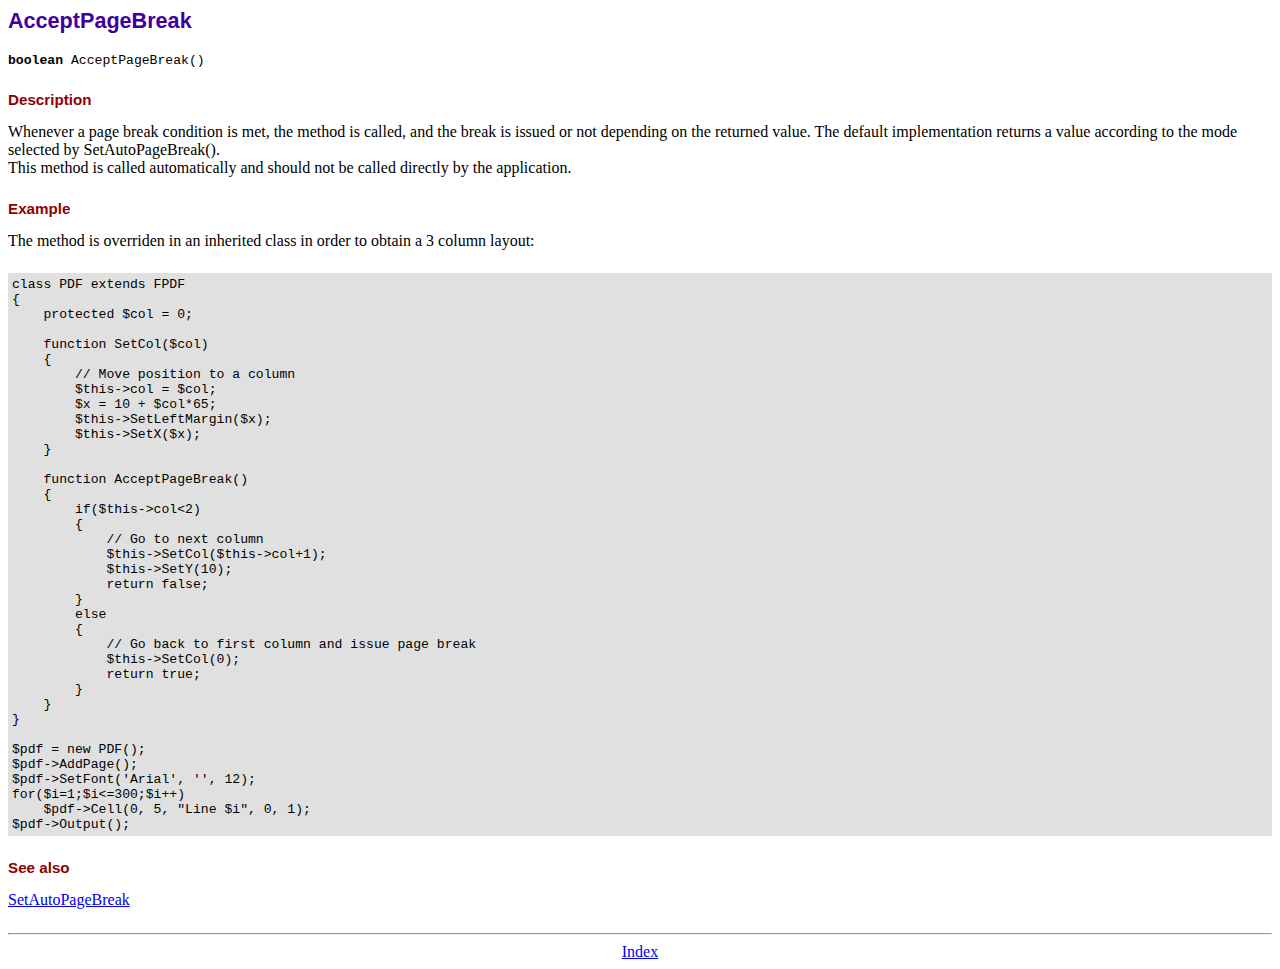
<file: fpdf/doc/acceptpagebreak.htm>
<!DOCTYPE html PUBLIC "-//W3C//DTD HTML 4.01 Transitional//EN">
<html>
<head>
<meta http-equiv="Content-Type" content="text/html; charset=UTF-8">
<title>AcceptPageBreak</title>
<link type="text/css" rel="stylesheet" href="../fpdf.css">
</head>
<body>
<h1>AcceptPageBreak</h1>
<code><b>boolean</b> AcceptPageBreak()</code>
<h2>Description</h2>
Whenever a page break condition is met, the method is called, and the break is issued or not
depending on the returned value. The default implementation returns a value according to the
mode selected by SetAutoPageBreak().
<br>
This method is called automatically and should not be called directly by the application.
<h2>Example</h2>
The method is overriden in an inherited class in order to obtain a 3 column layout:
<div class="doc-source">
<pre><code>class PDF extends FPDF
{
    protected $col = 0;

    function SetCol($col)
    {
        // Move position to a column
        $this-&gt;col = $col;
        $x = 10 + $col*65;
        $this-&gt;SetLeftMargin($x);
        $this-&gt;SetX($x);
    }

    function AcceptPageBreak()
    {
        if($this-&gt;col&lt;2)
        {
            // Go to next column
            $this-&gt;SetCol($this-&gt;col+1);
            $this-&gt;SetY(10);
            return false;
        }
        else
        {
            // Go back to first column and issue page break
            $this-&gt;SetCol(0);
            return true;
        }
    }
}

$pdf = new PDF();
$pdf-&gt;AddPage();
$pdf-&gt;SetFont('Arial', '', 12);
for($i=1;$i&lt;=300;$i++)
    $pdf-&gt;Cell(0, 5, "Line $i", 0, 1);
$pdf-&gt;Output();</code></pre>
</div>
<h2>See also</h2>
<a href="setautopagebreak.htm">SetAutoPageBreak</a>
<hr style="margin-top:1.5em">
<div style="text-align:center"><a href="index.htm">Index</a></div>
</body>
</html>
</file>
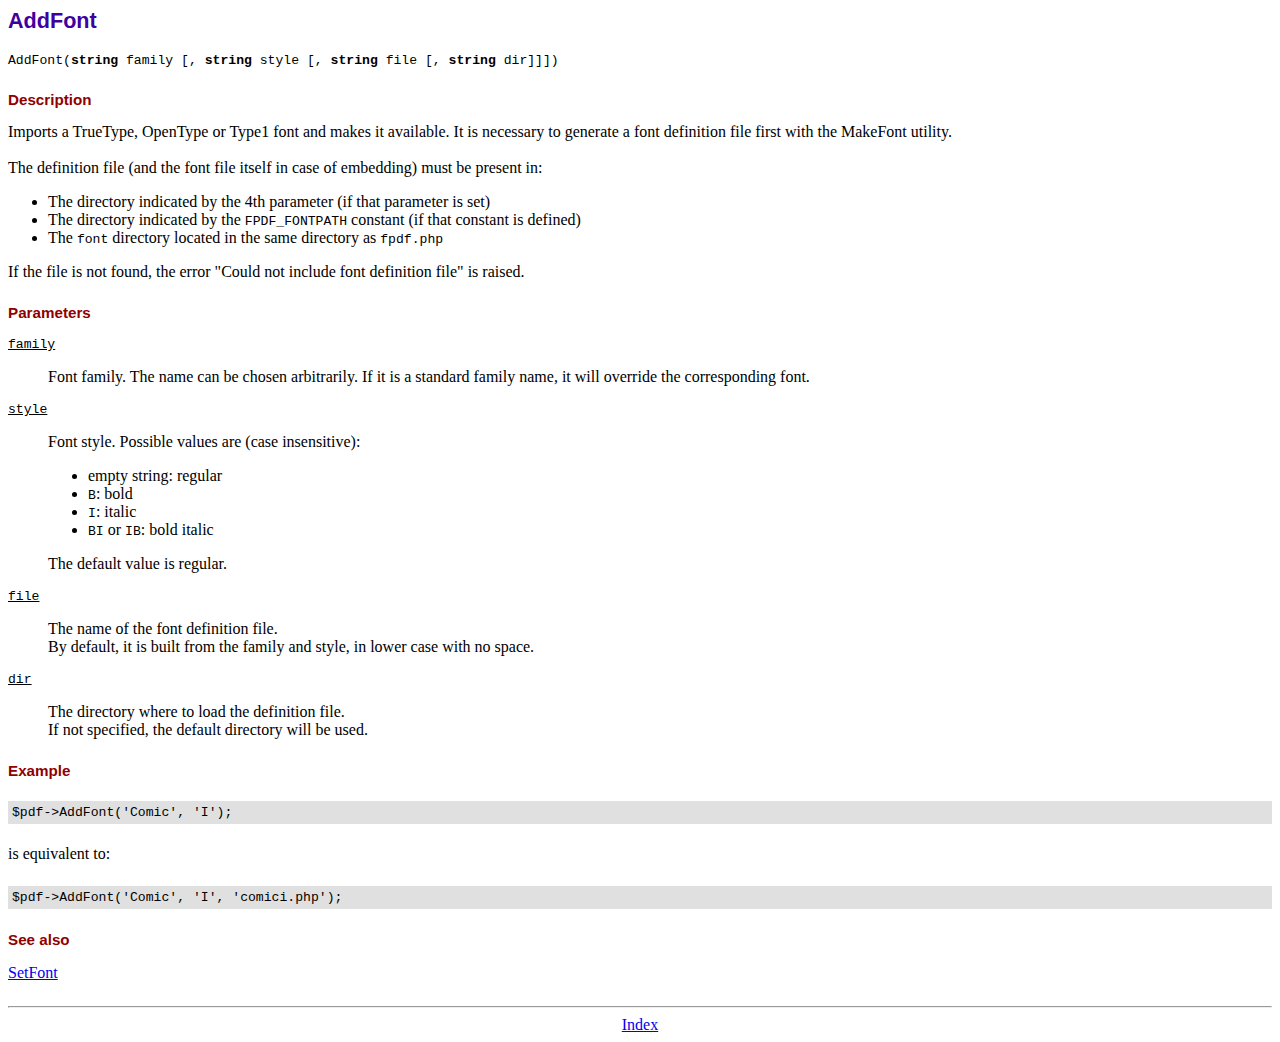
<file: fpdf/doc/addfont.htm>
<!DOCTYPE html PUBLIC "-//W3C//DTD HTML 4.01 Transitional//EN">
<html>
<head>
<meta http-equiv="Content-Type" content="text/html; charset=UTF-8">
<title>AddFont</title>
<link type="text/css" rel="stylesheet" href="../fpdf.css">
</head>
<body>
<h1>AddFont</h1>
<code>AddFont(<b>string</b> family [, <b>string</b> style [, <b>string</b> file [, <b>string</b> dir]]])</code>
<h2>Description</h2>
Imports a TrueType, OpenType or Type1 font and makes it available. It is necessary to generate a font
definition file first with the MakeFont utility.
<br>
<br>
The definition file (and the font file itself in case of embedding) must be present in:
<ul>
<li>The directory indicated by the 4th parameter (if that parameter is set)</li>
<li>The directory indicated by the <code>FPDF_FONTPATH</code> constant (if that constant is defined)</li>
<li>The <code>font</code> directory located in the same directory as <code>fpdf.php</code></li>
</ul>
If the file is not found, the error "Could not include font definition file" is raised.
<h2>Parameters</h2>
<dl class="param">
<dt><code>family</code></dt>
<dd>
Font family. The name can be chosen arbitrarily. If it is a standard family name, it will
override the corresponding font.
</dd>
<dt><code>style</code></dt>
<dd>
Font style. Possible values are (case insensitive):
<ul>
<li>empty string: regular</li>
<li><code>B</code>: bold</li>
<li><code>I</code>: italic</li>
<li><code>BI</code> or <code>IB</code>: bold italic</li>
</ul>
The default value is regular.
</dd>
<dt><code>file</code></dt>
<dd>
The name of the font definition file.
<br>
By default, it is built from the family and style, in lower case with no space.
</dd>
<dt><code>dir</code></dt>
<dd>
The directory where to load the definition file.
<br>
If not specified, the default directory will be used.
</dd>
</dl>
<h2>Example</h2>
<div class="doc-source">
<pre><code>$pdf-&gt;AddFont('Comic', 'I');</code></pre>
</div>
is equivalent to:
<div class="doc-source">
<pre><code>$pdf-&gt;AddFont('Comic', 'I', 'comici.php');</code></pre>
</div>
<h2>See also</h2>
<a href="setfont.htm">SetFont</a>
<hr style="margin-top:1.5em">
<div style="text-align:center"><a href="index.htm">Index</a></div>
</body>
</html>
</file>
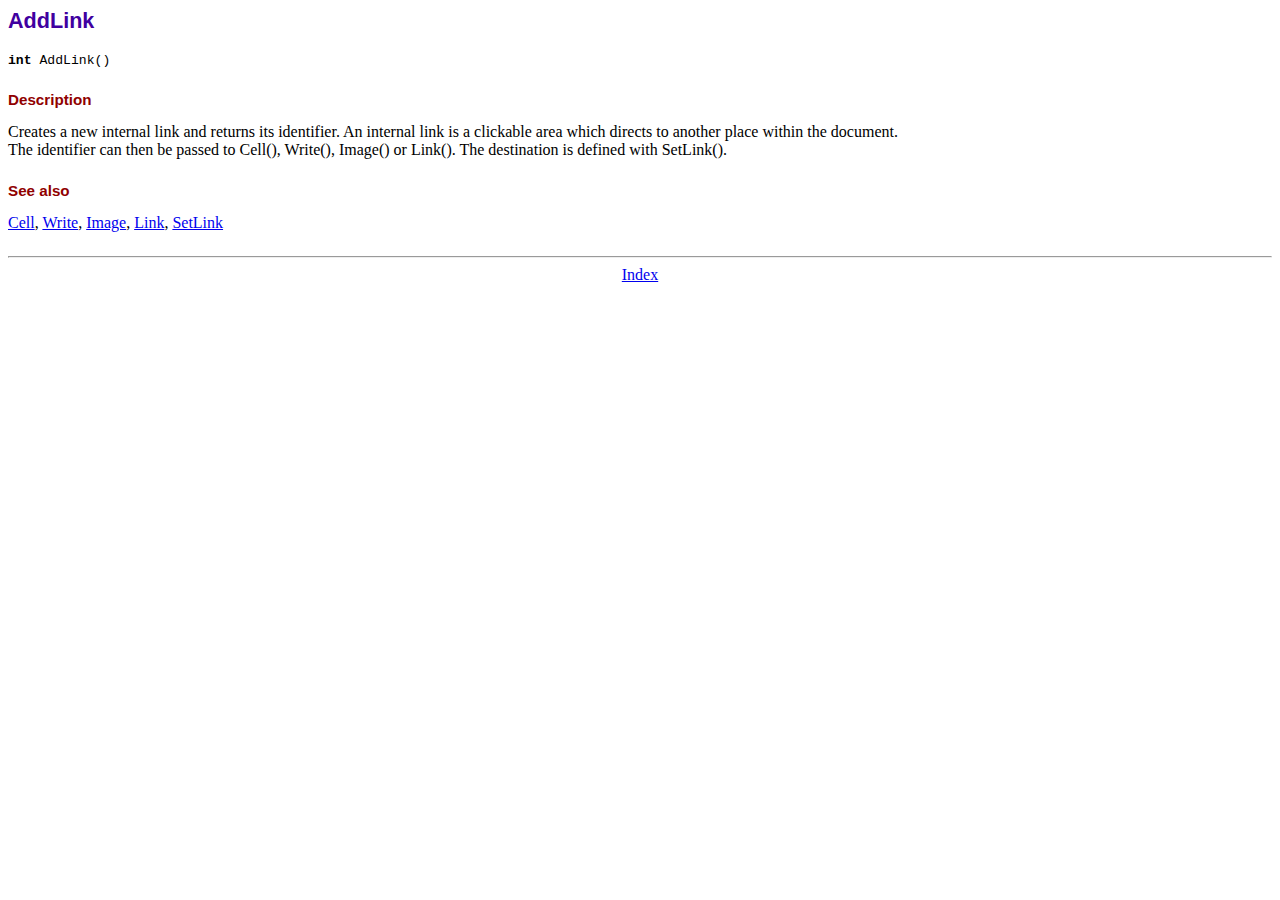
<file: fpdf/doc/addlink.htm>
<!DOCTYPE html PUBLIC "-//W3C//DTD HTML 4.01 Transitional//EN">
<html>
<head>
<meta http-equiv="Content-Type" content="text/html; charset=UTF-8">
<title>AddLink</title>
<link type="text/css" rel="stylesheet" href="../fpdf.css">
</head>
<body>
<h1>AddLink</h1>
<code><b>int</b> AddLink()</code>
<h2>Description</h2>
Creates a new internal link and returns its identifier. An internal link is a clickable area
which directs to another place within the document.
<br>
The identifier can then be passed to Cell(), Write(), Image() or Link(). The destination is
defined with SetLink().
<h2>See also</h2>
<a href="cell.htm">Cell</a>,
<a href="write.htm">Write</a>,
<a href="image.htm">Image</a>,
<a href="link.htm">Link</a>,
<a href="setlink.htm">SetLink</a>
<hr style="margin-top:1.5em">
<div style="text-align:center"><a href="index.htm">Index</a></div>
</body>
</html>
</file>
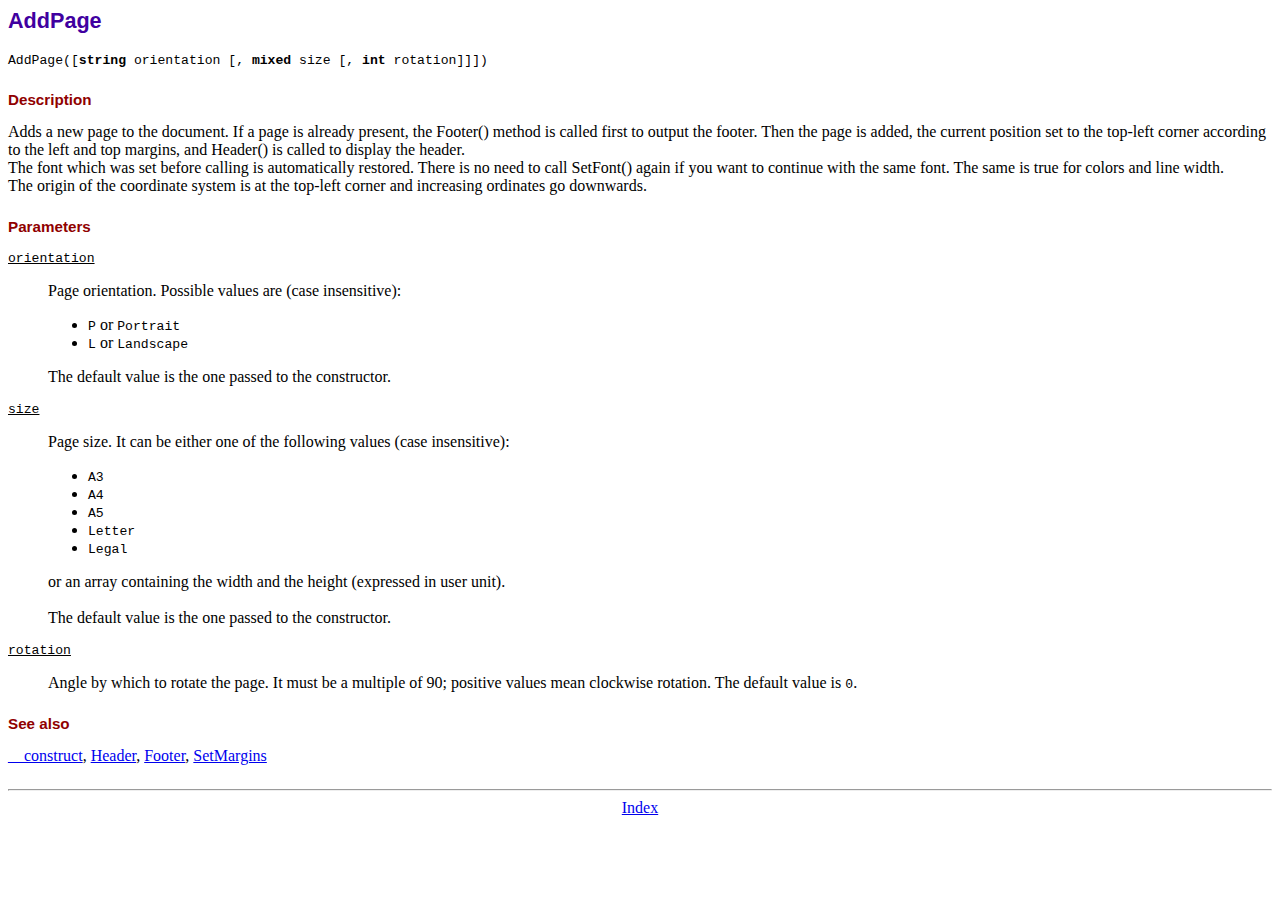
<file: fpdf/doc/addpage.htm>
<!DOCTYPE html PUBLIC "-//W3C//DTD HTML 4.01 Transitional//EN">
<html>
<head>
<meta http-equiv="Content-Type" content="text/html; charset=UTF-8">
<title>AddPage</title>
<link type="text/css" rel="stylesheet" href="../fpdf.css">
</head>
<body>
<h1>AddPage</h1>
<code>AddPage([<b>string</b> orientation [, <b>mixed</b> size [, <b>int</b> rotation]]])</code>
<h2>Description</h2>
Adds a new page to the document. If a page is already present, the Footer() method is called
first to output the footer. Then the page is added, the current position set to the top-left
corner according to the left and top margins, and Header() is called to display the header.
<br>
The font which was set before calling is automatically restored. There is no need to call
SetFont() again if you want to continue with the same font. The same is true for colors and
line width.
<br>
The origin of the coordinate system is at the top-left corner and increasing ordinates go
downwards.
<h2>Parameters</h2>
<dl class="param">
<dt><code>orientation</code></dt>
<dd>
Page orientation. Possible values are (case insensitive):
<ul>
<li><code>P</code> or <code>Portrait</code></li>
<li><code>L</code> or <code>Landscape</code></li>
</ul>
The default value is the one passed to the constructor.
</dd>
<dt><code>size</code></dt>
<dd>
Page size. It can be either one of the following values (case insensitive):
<ul>
<li><code>A3</code></li>
<li><code>A4</code></li>
<li><code>A5</code></li>
<li><code>Letter</code></li>
<li><code>Legal</code></li>
</ul>
or an array containing the width and the height (expressed in user unit).<br>
<br>
The default value is the one passed to the constructor.
</dd>
<dt><code>rotation</code></dt>
<dd>
Angle by which to rotate the page. It must be a multiple of 90; positive values
mean clockwise rotation. The default value is <code>0</code>.
</dd>
</dl>
<h2>See also</h2>
<a href="__construct.htm">__construct</a>,
<a href="header.htm">Header</a>,
<a href="footer.htm">Footer</a>,
<a href="setmargins.htm">SetMargins</a>
<hr style="margin-top:1.5em">
<div style="text-align:center"><a href="index.htm">Index</a></div>
</body>
</html>
</file>
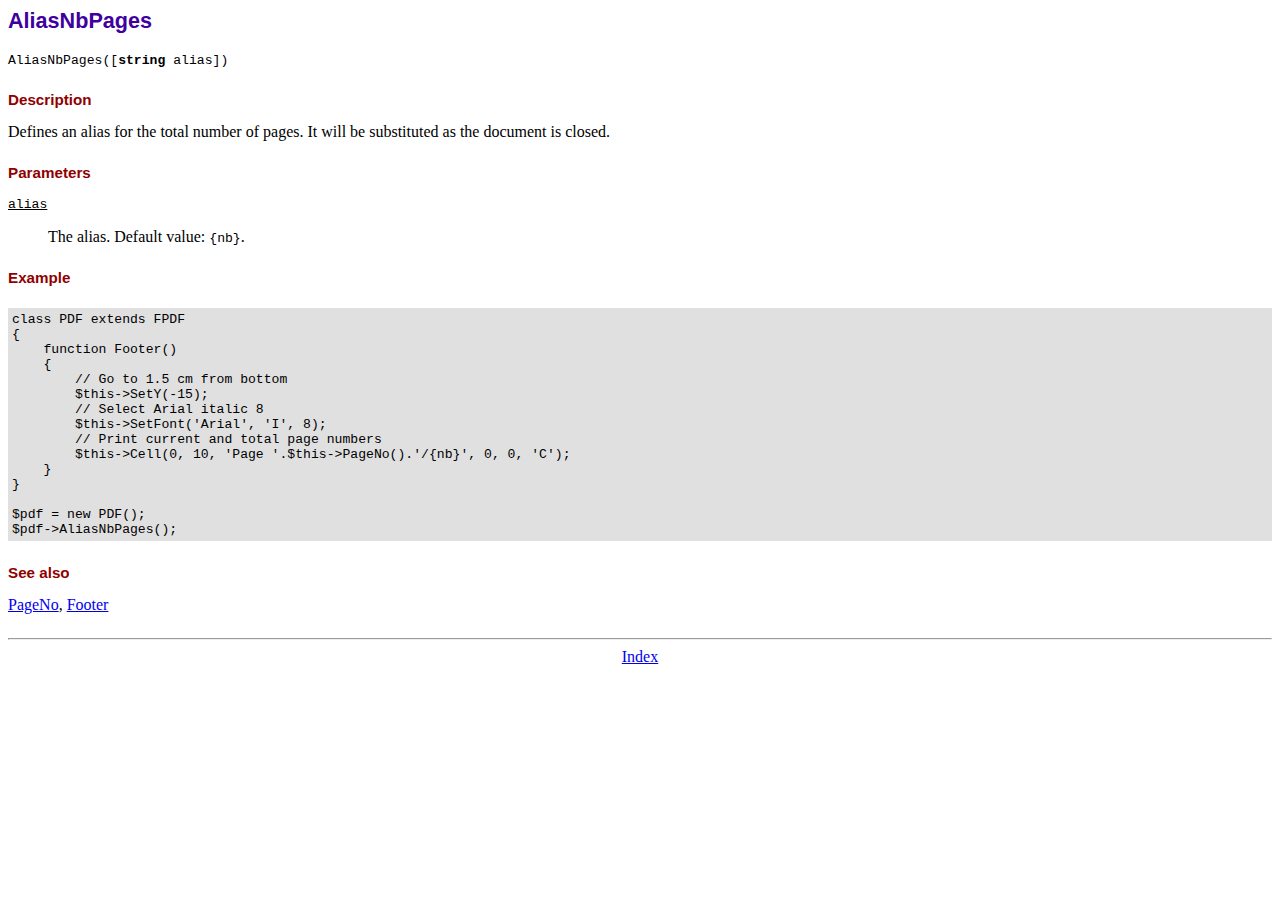
<file: fpdf/doc/aliasnbpages.htm>
<!DOCTYPE html PUBLIC "-//W3C//DTD HTML 4.01 Transitional//EN">
<html>
<head>
<meta http-equiv="Content-Type" content="text/html; charset=UTF-8">
<title>AliasNbPages</title>
<link type="text/css" rel="stylesheet" href="../fpdf.css">
</head>
<body>
<h1>AliasNbPages</h1>
<code>AliasNbPages([<b>string</b> alias])</code>
<h2>Description</h2>
Defines an alias for the total number of pages. It will be substituted as the document is
closed.
<h2>Parameters</h2>
<dl class="param">
<dt><code>alias</code></dt>
<dd>
The alias. Default value: <code>{nb}</code>.
</dd>
</dl>
<h2>Example</h2>
<div class="doc-source">
<pre><code>class PDF extends FPDF
{
    function Footer()
    {
        // Go to 1.5 cm from bottom
        $this-&gt;SetY(-15);
        // Select Arial italic 8
        $this-&gt;SetFont('Arial', 'I', 8);
        // Print current and total page numbers
        $this-&gt;Cell(0, 10, 'Page '.$this-&gt;PageNo().'/{nb}', 0, 0, 'C');
    }
}

$pdf = new PDF();
$pdf-&gt;AliasNbPages();</code></pre>
</div>
<h2>See also</h2>
<a href="pageno.htm">PageNo</a>,
<a href="footer.htm">Footer</a>
<hr style="margin-top:1.5em">
<div style="text-align:center"><a href="index.htm">Index</a></div>
</body>
</html>
</file>
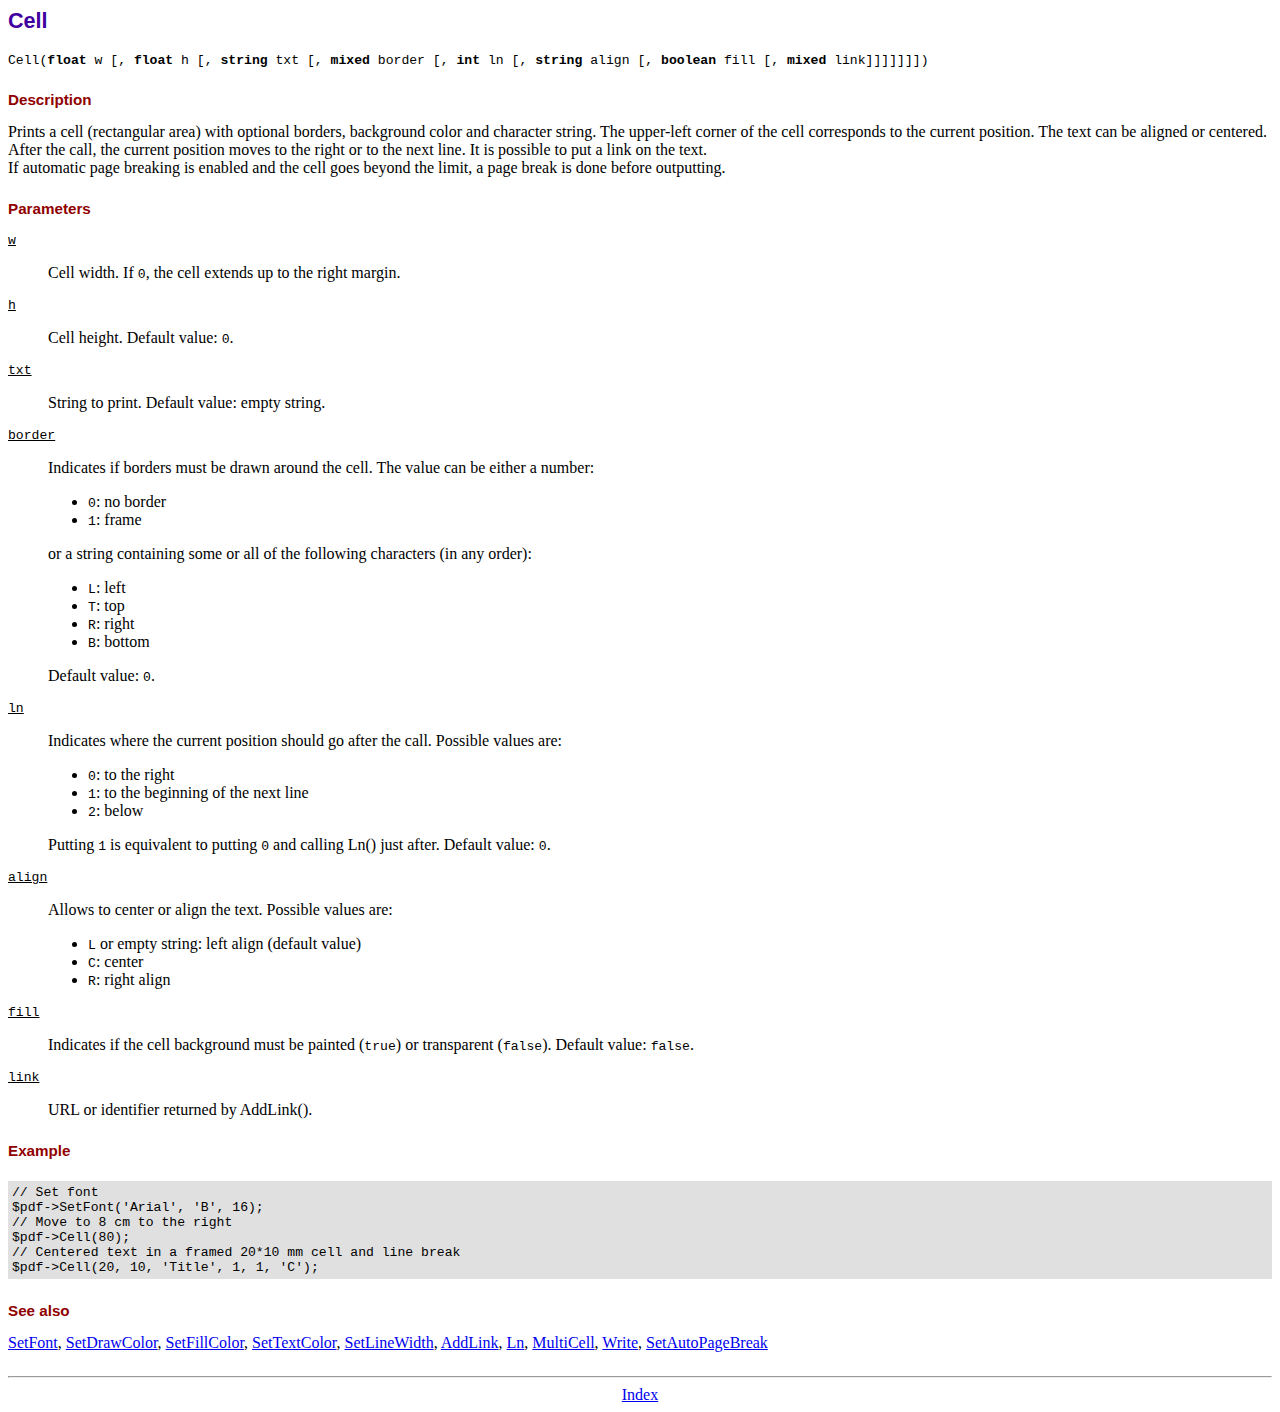
<file: fpdf/doc/cell.htm>
<!DOCTYPE html PUBLIC "-//W3C//DTD HTML 4.01 Transitional//EN">
<html>
<head>
<meta http-equiv="Content-Type" content="text/html; charset=UTF-8">
<title>Cell</title>
<link type="text/css" rel="stylesheet" href="../fpdf.css">
</head>
<body>
<h1>Cell</h1>
<code>Cell(<b>float</b> w [, <b>float</b> h [, <b>string</b> txt [, <b>mixed</b> border [, <b>int</b> ln [, <b>string</b> align [, <b>boolean</b> fill [, <b>mixed</b> link]]]]]]])</code>
<h2>Description</h2>
Prints a cell (rectangular area) with optional borders, background color and character string.
The upper-left corner of the cell corresponds to the current position. The text can be aligned
or centered. After the call, the current position moves to the right or to the next line. It is
possible to put a link on the text.
<br>
If automatic page breaking is enabled and the cell goes beyond the limit, a page break is
done before outputting.
<h2>Parameters</h2>
<dl class="param">
<dt><code>w</code></dt>
<dd>
Cell width. If <code>0</code>, the cell extends up to the right margin.
</dd>
<dt><code>h</code></dt>
<dd>
Cell height.
Default value: <code>0</code>.
</dd>
<dt><code>txt</code></dt>
<dd>
String to print.
Default value: empty string.
</dd>
<dt><code>border</code></dt>
<dd>
Indicates if borders must be drawn around the cell. The value can be either a number:
<ul>
<li><code>0</code>: no border</li>
<li><code>1</code>: frame</li>
</ul>
or a string containing some or all of the following characters (in any order):
<ul>
<li><code>L</code>: left</li>
<li><code>T</code>: top</li>
<li><code>R</code>: right</li>
<li><code>B</code>: bottom</li>
</ul>
Default value: <code>0</code>.
</dd>
<dt><code>ln</code></dt>
<dd>
Indicates where the current position should go after the call. Possible values are:
<ul>
<li><code>0</code>: to the right</li>
<li><code>1</code>: to the beginning of the next line</li>
<li><code>2</code>: below</li>
</ul>
Putting <code>1</code> is equivalent to putting <code>0</code> and calling Ln() just after.
Default value: <code>0</code>.
</dd>
<dt><code>align</code></dt>
<dd>
Allows to center or align the text. Possible values are:
<ul>
<li><code>L</code> or empty string: left align (default value)</li>
<li><code>C</code>: center</li>
<li><code>R</code>: right align</li>
</ul>
</dd>
<dt><code>fill</code></dt>
<dd>
Indicates if the cell background must be painted (<code>true</code>) or transparent (<code>false</code>).
Default value: <code>false</code>.
</dd>
<dt><code>link</code></dt>
<dd>
URL or identifier returned by AddLink().
</dd>
</dl>
<h2>Example</h2>
<div class="doc-source">
<pre><code>// Set font
$pdf-&gt;SetFont('Arial', 'B', 16);
// Move to 8 cm to the right
$pdf-&gt;Cell(80);
// Centered text in a framed 20*10 mm cell and line break
$pdf-&gt;Cell(20, 10, 'Title', 1, 1, 'C');</code></pre>
</div>
<h2>See also</h2>
<a href="setfont.htm">SetFont</a>,
<a href="setdrawcolor.htm">SetDrawColor</a>,
<a href="setfillcolor.htm">SetFillColor</a>,
<a href="settextcolor.htm">SetTextColor</a>,
<a href="setlinewidth.htm">SetLineWidth</a>,
<a href="addlink.htm">AddLink</a>,
<a href="ln.htm">Ln</a>,
<a href="multicell.htm">MultiCell</a>,
<a href="write.htm">Write</a>,
<a href="setautopagebreak.htm">SetAutoPageBreak</a>
<hr style="margin-top:1.5em">
<div style="text-align:center"><a href="index.htm">Index</a></div>
</body>
</html>
</file>
<file: fpdf/fpdf.css>
body {font-family:"Times New Roman",serif}
h1 {font:bold 135% Arial,sans-serif; color:#4000A0; margin-bottom:0.9em}
h2 {font:bold 95% Arial,sans-serif; color:#900000; margin-top:1.5em; margin-bottom:1em}
dl.param dt {text-decoration:underline}
dl.param dd {margin-top:1em; margin-bottom:1em}
dl.param ul {margin-top:1em; margin-bottom:1em}
tt, code, kbd {font-family:"Courier New",Courier,monospace; font-size:82%}
div.source {margin-top:1.4em; margin-bottom:1.3em}
div.source pre {display:table; border:1px solid #24246A; width:100%; margin:0em; font-family:inherit; font-size:100%}
div.source code {display:block; border:1px solid #C5C5EC; background-color:#F0F5FF; padding:6px; color:#000000}
div.doc-source {margin-top:1.4em; margin-bottom:1.3em}
div.doc-source pre {display:table; width:100%; margin:0em; font-family:inherit; font-size:100%}
div.doc-source code {display:block; background-color:#E0E0E0; padding:4px}
.kw {color:#000080; font-weight:bold}
.str {color:#CC0000}
.cmt {color:#008000}
p.demo {text-align:center; margin-top:-0.9em}
a.demo {text-decoration:none; font-weight:bold; color:#0000CC}
a.demo:link {text-decoration:none; font-weight:bold; color:#0000CC}
a.demo:hover {text-decoration:none; font-weight:bold; color:#0000FF}
a.demo:active {text-decoration:none; font-weight:bold; color:#0000FF}
</file>
<file: Templates/css/style_index.css>
* {
    box-sizing: border-box;
  }
  
  #header {
      background-color: white;
      height: 120px;
      width: 100%;
      display: flex;
      align-items: center;
      justify-content: space-between;
      color:#6f1d46;
      font-size: 18px;
  }
  
  #logo {
      margin-right: auto;
      margin-left: auto;
      width: 250px;
      height: auto;
      
  }
  
  
  #perfil{
      float: left;
      color: #6f1d46;
      margin-left: 20px;
      font-size: 18px;
  }
  
  .body{
    background-color: #f8c471;
  }  
  
  .body-admin{
      background-color:#D3D3D3; 
  }  
  
  
  img{
      padding: 5px;
      height: 100%;
      margin: 5px auto;
  }
  
  
  .encabezado{
      text-align: center;
      color: #c0392b;
    }
  
  .encabezado-admin{
      text-align: center;
      color: white;
  }
  
  
  .encabezado_section{
      width: 50%;
      margin: auto auto;
      text-align: justify;
      color:#e74c3c;
  }
  
  .content{
      margin: 20px auto;
      width: 60%;
      height: auto;
  }
  
  #boton_descarga{
      margin-top: 8px;
      color: white;
      background-color: #0B7801;
      padding:5px;
      border-radius: 5px;
      font-size: 15px;
  }
  
  #boton_documentos{
      margin-top: 8px;
      color: white;
      background-color: orange;
      padding:5px;
      border-radius: 5px;
      font-size: 15px;
  }
  
  
  #boton_editar{
      margin-top: 8px;
      color: white;
      background-color: #E89B00;
      padding:5px;
      border-radius: 5px;
      font-size: 15px;
      border:none;
  }
  
  #boton_finalizar{
      margin-top: 8px;
      color: white;
      background-color: #DA331F;
      padding:5px;
      border-radius: 5px;
      font-size: 15px;
      border:none;
  }
  
  
  
  .sheet {
          width: 50%;
          margin: 20px auto;
      background-color: white;
      border-radius: 5px;
      padding: 1em;
  }
  
  .sheet2 {
      width: 50%;
      margin: 20px auto;
  padding: 1em;
  }
  
  
      .sheet h2 {
          border-bottom: 2px solid var(--line_color);
          margin-top: 0.2em;
          margin-bottom: 0.5em;
      }
  
  .floaty {
      box-shadow: 0px 0px 2px 1px #00000015;
      transition: box-shadow 0.25s ease-out;
  }
  .floaty:hover {
      box-shadow: 0px 2px 10px 0px #0000002a;
  }
  
  
  
  /* Two line inputs is made of a fieldset with a label and an input inside */
  .two_line_labeled_input {
      margin-bottom: 1em;
      display: flex;
      flex-direction: column;
      justify-content: space-between;
  }
      .two_line_labeled_input label {
          color: #404040;
          font-size: 0.9em;
      }
  
      .two_line_labeled_input input {
          display: block;
          font-size: 1em;
          border: none;
          border-bottom: 1.5px solid;
          padding: 0.5em;
          width: 100%;
          box-sizing: border-box;
      }
      /* Input focus */
      .two_line_labeled_input input:focus {
          border-bottom: 1.5px solid var(--focused_input_border);
      }
      /* Input disabled */
      .two_line_labeled_input input[disabled] {
          background-color: #f0f0f0;
      }
      .two_line_labeled_input input::placeholder {
          color: #00000040;
      }
  
  
  
  /* Multi input line combine many two_line_labeled_inputs */
  
  .multi_input_line {
      display: flex;
      flex-wrap: wrap;
      justify-content: space-between;
  }
      .multi_input_line > fieldset {
          flex-basis: 200px;
          flex-grow: 1;
      }
      .multi_input_line > fieldset:not(:last-child) {
          margin-right: 1em;
      }
  
      .is-required:after {
          content: '*';
          margin-left: 3px;
          color: red;
          font-weight: bold;
        }
  
      #agregar{
          font-size:20px; 
          background-color:#c0392b; 
          border:none; 
          border-radius: 5px 5px 5px 5px; 
          padding: 6px 6px 6px 6px; 
          color:white;
      }
      
      #rechazar{
          font-size:20px; 
          background-color:#f4b223; 
          border:none; 
          border-radius: 5px 5px 5px 5px; 
          padding: 6px 6px 6px 6px; 
          color:white;
      }
      
      #boton_pagada{
          font-size:20px; 
          background-color:green; 
          border:none; 
          border-radius: 5px 5px 5px 5px; 
          padding: 8px 8px 8px 8px; 
          color:white;
      }
  
      .confirmacion_datos label{
          color:#24a3f8;
      }
  
      #botones_inicio{
          border:solid;
          border-color: #6f1d46;
          background-color: #6f1d46;
          color:white;
          padding: 10px;
          font-size: 20px;
          border-radius: 8px;
      }
  
  
      /*----------------------------SIDEBAR----------------------------*/
  
      /* Google Font Link */
  @import url('https://fonts.googleapis.com/css2?family=Poppins:wght@200;300;400;500;600;700&display=swap');
  *{
    margin: 0;
    padding: 0;
    box-sizing: border-box;
    font-family: "Poppins" , sans-serif;
  }
  .sidebar{
    position: fixed;
    left: 0;
    top: 0;
    height: 100%;
    width: 78px;
    background: #175BA4;
    padding: 6px 14px;
    z-index: 99;
    transition: all 0.5s ease;
    opacity: 0.8; 
  }
  .sidebar.open{
    width: 250px;
  }
  .sidebar .logo-details{
    height: 60px;
    display: flex;
    align-items: center;
    position: relative;
  }
  .sidebar .logo-details .icon{
    opacity: 0;
    transition: all 0.5s ease;
  }
  .sidebar .logo-details .logo_name{
    color: #fff;
    font-size: 20px;
    font-weight: 600;
    opacity: 0;
    transition: all 0.5s ease;
  }
  .sidebar.open .logo-details .icon,
  .sidebar.open .logo-details .logo_name{
    opacity: 1;
  }
  .sidebar .logo-details #btn{
    position: absolute;
    top: 50%;
    right: 0;
    transform: translateY(-50%);
    font-size: 22px;
    transition: all 0.4s ease;
    font-size: 23px;
    text-align: center;
    cursor: pointer;
    transition: all 0.5s ease;
  }
  .sidebar.open .logo-details #btn{
    text-align: right;
  }
  .sidebar i{
    color: #fff;
    height: 60px;
    min-width: 50px;
    font-size: 28px;
    text-align: center;
    line-height: 60px;
  }
  .sidebar .nav-list{
    margin-top: 20px;
    height: 100%;
  }
  .sidebar li{
    position: relative;
    margin: 8px 0;
    list-style: none;
  }
  .sidebar li .tooltip{
    position: absolute;
    top: -20px;
    left: calc(100% + 15px);
    z-index: 3;
    background: #fff;
    box-shadow: 0 5px 10px rgba(0, 0, 0, 0.3);
    padding: 6px 12px;
    border-radius: 4px;
    font-size: 15px;
    font-weight: 400;
    opacity: 0;
    white-space: nowrap;
    pointer-events: none;
    transition: 0s;
  }
  .sidebar li:hover .tooltip{
    opacity: 1;
    pointer-events: auto;
    transition: all 0.4s ease;
    top: 50%;
    transform: translateY(-50%);
  }
  .sidebar.open li .tooltip{
    display: none;
  }
  .sidebar input{
    font-size: 15px;
    color: #FFF;
    font-weight: 400;
    outline: none;
    height: 50px;
    width: 100%;
    width: 50px;
    border: none;
    border-radius: 12px;
    transition: all 0.5s ease;
    background: #1d1b31;
  }
  .sidebar.open input{
    padding: 0 20px 0 50px;
    width: 100%;
  }
  .sidebar .bx-search{
    position: absolute;
    top: 50%;
    left: 0;
    transform: translateY(-50%);
    font-size: 22px;
    background: #0D355F;
    color: #FFF;
  }
  .sidebar.open .bx-search:hover{
    background: #0D355F;
    color: #FFF;
  }
  .sidebar .bx-search:hover{
    background: #FFF;
    color: #11101d;
  }
  .sidebar li a{
    display: flex;
    height: 100%;
    width: 100%;
    border-radius: 12px;
    align-items: center;
    text-decoration: none;
    transition: all 0.4s ease;
    background: #0D355F;
  }
  .sidebar li a:hover{
    background: #FFF;
  }
  .sidebar li a .links_name{
    color: #fff;
    font-size: 15px;
    font-weight: 400;
    white-space: nowrap;
    opacity: 0;
    pointer-events: none;
    transition: 0.4s;
  }
  .sidebar.open li a .links_name{
    opacity: 1;
    pointer-events: auto;
  }
  .sidebar li a:hover .links_name,
  .sidebar li a:hover i{
    transition: all 0.5s ease;
    color: #0D355F;
  }
  .sidebar li i{
    height: 50px;
    line-height: 50px;
    font-size: 18px;
    border-radius: 12px;
  }
  .sidebar li.profile{
    position: fixed;
    height: 60px;
    width: 78px;
    left: 0;
    bottom: -8px;
    padding: 10px 14px;
    background: #0D355F;
    transition: all 0.5s ease;
    overflow: hidden;
  }
  .sidebar.open li.profile{
    width: 250px;
  }
  .sidebar li .profile-details{
    display: flex;
    align-items: center;
    flex-wrap: nowrap;
  }
  .sidebar li img{
    height: 45px;
    width: 45px;
    object-fit: cover;
    border-radius: 6px;
    margin-right: 10px;
  }
  .sidebar li.profile .name,
  .sidebar li.profile .job{
    font-size: 15px;
    font-weight: 400;
    color: #fff;
    white-space: nowrap;
  }
  .sidebar li.profile .job{
    font-size: 12px;
  }
  .sidebar .profile #log_out{
  position: absolute;
    top: 50%;
    right: 0;
    transform: translateY(-50%);
    background: #0D355F;
    width: 100%;
    height: 60px;
    line-height: 60px;
    border-radius: 0px;
    transition: all 0.5s ease;
  }
  .sidebar.open .profile #log_out{
    width: 50px;
    background: none;
  }
  .home-section{
    position: relative;
    background: #E4E9F7;
    min-height: 100vh;
    top: 0;
    left: 78px;
    width: calc(100% - 78px);
    transition: all 0.5s ease;
    z-index: 2;
  }
  .sidebar.open ~ .home-section{
    left: 250px;
    width: calc(100% - 250px);
  }
  .home-section .text{
    display: inline-block;
    color: #11101d;
    font-size: 25px;
    font-weight: 500;
    margin: 18px
  }
  @media (max-width: 420px) {
    .sidebar li .tooltip{
      display: none;
    }
  }
  
  
  /*TABLA ALUMNOS*/
  
  .responsive-table {
      width: 100%;
      border-collapse: collapse;
  }
  .responsive-table .encabezado{
      background-color: #FFDF6F;
  }
  
  .responsive-table th, .responsive-table td {
      padding: 8px;
      text-align: center;
      border-bottom: 1px solid #ddd;
  }
  
  @media screen and (max-width: 600px) {
      .responsive-table {
          font-size: 14px;
      }
  
      .responsive-table th, .responsive-table td {
          padding: 5px;
      }
  }
  
  table tr:hover {
      background-color: #FFF1CA;
    }
    
    
  tr.detalle-fila {
      cursor: pointer;
  }
</file>
<file: Templates/css/style_login.css>
body {
    height: 100vh;
    display: flex;
    flex-direction: column;
    align-items: center;
    justify-content: center;
    position: relative;
    /*background-image: url('../img/Catedral10.jpg');*/
    background-size: cover;
    background-position: center;
    background-repeat: no-repeat;
}

body::before {
    content: "";
    position: absolute;
    top: 0;
    left: 0;
    width: 100%;
    height: 100%;
    background-color: #f8c471;
    z-index: -1; /* Coloca la capa debajo del contenido */
}
  .card{
    overflow: hidden;
    border: 0 !important;
    border-radius: 20px !important;
    box-shadow: 0 0.5rem 1rem 0 rgba(0, 0, 0, 0.1);
  }
  
  .img-left{
    width: 45%;
    background: url('../img/login3.jpg') center;
    background-size:cover;
  }
  
  .card-body{
    padding: 2rem;
  }
  
  .title{
    margin-bottom: 2rem;
  }
  
  .form-input{
    position: relative;
  }
  
  .form-input input{
    width: 100%;
    height: 45px;
    padding-left: 40px;
    margin-bottom: 20px;
    box-sizing: border-box;
    box-shadow: none;
    border: 1px solid #00000020;
    border-radius: 50px;
    outline: none;
    background: transparent;
  }
  
  .form-input span{
    position: absolute;
    top: 10px;
    padding-left: 15px;
    color: #c0392b;
  }
  
  .form-input input::placeholder{
    color: black;
    padding-left: 0px;
  }
  
  .form-input input:focus, .form-input input:valid{
    border: 2px solid #007bff;
  }
  
  .form-input input:focus::placeholder{
    color: #454b69;
  }
  
  .custom-checkbox .custom-control-input:checked ~ .custom-control-label::before{
    background-color: #00d9ff !important;
    border: 0px;
  }
  
  #btn_ingresar{
    margin-top: 10px;
    border: none;
    cursor: pointer;
    border-radius: 50px;
    background:  #e74c3c;
    color: #fff;
    font-size: 90%;
    font-weight: bold;
    letter-spacing: .1rem;
    transition: 0.5s;
    padding: 12px;
  }
  
  .form-box button[type="submit"]:hover{
    background: #c0392b;
  }
  
  .forget-link, .register-link{
    color: #007bff;
    font-weight: bold;
  }
  
  .forget-link:hover, .register-link:hover{
    color: #0069d9;
    text-decoration: none;
  }
</file>
